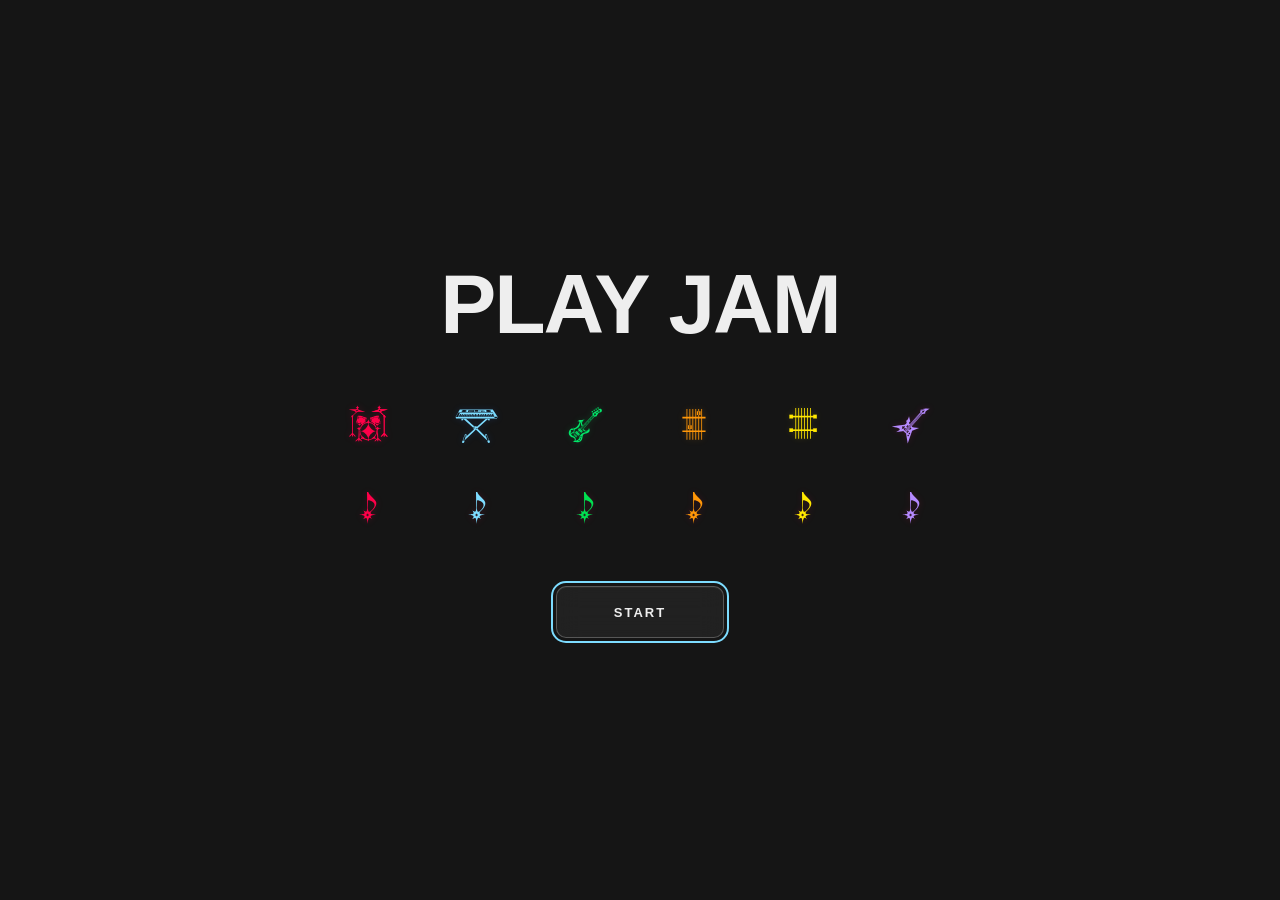
<file: index.html>
<!doctype html><html lang="ko"><head><meta charset="utf-8"><meta name="viewport" content="width=device-width,initial-scale=1"><link rel="manifest" href="manifest.webmanifest"><meta name="theme-color" content="#191919"><meta name="apple-mobile-web-app-capable" content="yes"><link rel="apple-touch-icon" href="app-icon.png"><link rel="icon" href="app-icon-192.png"><title>PLAY JAM</title><meta name="description" content="키보드와 터치로 그래픽 악보를 그리며 합주하는 웹 놀이"><meta property="og:type" content="website"><meta property="og:title" content="PLAY JAM"><meta property="og:description" content="키보드와 터치로 그래픽 악보를 그리며 합주하는 웹 놀이"><meta property="og:image" content="https://ssyeong0629-ai.github.io/play-jam/app-icon-192.png">
<meta property="og:image:type" content="image/png">
<meta property="og:image:width" content="1067">
<meta property="og:image:height" content="1067">
<meta property="og:image:alt" content="어두운 배경에 분홍색 음표가 있는 PLAY JAM 아이콘">
<meta name="twitter:card" content="summary">
<meta name="twitter:title" content="PLAY JAM">
<meta name="twitter:image" content="https://ssyeong0629-ai.github.io/play-jam/app-icon-192.png"><link rel="stylesheet" href="css/app.css?v=d12-type-first"><script type="text/javascript">
(function(c,l,a,r,i,t,y){
c[a]=c[a]||function(){(c[a].q=c[a].q||[]).push(arguments)};
t=l.createElement(r);t.async=1;t.src="https://www.clarity.ms/tag/"+i;
y=l.getElementsByTagName(r)[0];y.parentNode.insertBefore(t,y);
})(window,document,"clarity","script","zcrpqz8ze9");
</script></head><body>
<header class="global"><a class="brand" href="#" aria-label="PLAY JAM 홈"><span>♪</span> PLAY JAM</a><div class="transport"><div class="playback-buttons" role="group" aria-label="재생 제어"><button id="restart" aria-label="처음부터 재생" title="처음부터 재생"><svg viewBox="0 0 24 24" width="16" height="16" aria-hidden="true"><path d="M6 5v14" stroke="currentColor" stroke-width="2" stroke-linecap="round"/><path d="M18.5 5.5v13L9 12z" fill="currentColor"/></svg></button><button id="play" aria-label="재생">▶</button><button id="wide" type="button" aria-label="감상 화면 열기" title="감상 화면 열기" aria-pressed="false"><svg width="14" height="14" viewBox="0 0 20 20" fill="none" stroke="currentColor" stroke-width="2" aria-hidden="true"><path class="expand-icon" d="M2 7V2h5m6 0h5v5m0 6v5h-5m-6 0H2v-5"/><path class="contract-icon" d="M2 7h5V2m6 0v5h5m0 6h-5v5m-6 0v-5H2"/></svg><kbd class="coach-esc-view" aria-hidden="true" hidden>Esc</kbd></button><button id="loop" aria-label="반복 재생" title="반복 재생" aria-pressed="false"><svg viewBox="0 0 24 24" width="12" height="12" fill="none" stroke="currentColor" stroke-width="1.8" stroke-linecap="round" stroke-linejoin="round" aria-hidden="true"><path d="M17 2l4 4-4 4"/><path d="M3 11v-1a4 4 0 0 1 4-4h14"/><path d="M7 22l-4-4 4-4"/><path d="M21 13v1a4 4 0 0 1-4 4H3"/></svg></button></div><time id="time">00:00</time></div><div class="global-end"><div class="mode-switch" role="group" aria-label="화면 모드"><button type="button" data-mode="edit" aria-pressed="true">편집</button><button type="button" id="view-mode" data-mode="view" aria-pressed="false" title="편집 도구를 숨기고 재생에 집중">감상</button></div><button id="help" aria-label="사용법 다시 보기">도움말</button><button id="copy" aria-label="링크 공유" title="링크 공유 — 링크 복사"><svg viewBox="0 0 24 24" fill="none" stroke="currentColor" stroke-width="1.6" stroke-linecap="round" stroke-linejoin="round" aria-hidden="true"><path d="M10 13a5 5 0 0 0 7.54.54l3-3a5 5 0 0 0-7.07-7.07l-1.72 1.71"/><path d="M14 11a5 5 0 0 0-7.54-.54l-3 3a5 5 0 0 0 7.07 7.07l1.71-1.71"/></svg></button><button id="png" aria-label="악보 저장" title="악보 저장 — 미리보기, PNG·PDF"><svg viewBox="0 0 24 24" fill="none" stroke="currentColor" stroke-width="1.6" stroke-linecap="round" stroke-linejoin="round" aria-hidden="true"><path d="M12 15V3"/><path d="M21 15v4a2 2 0 0 1-2 2H5a2 2 0 0 1-2-2v-4"/><path d="m7 10 5 5 5-5"/></svg></button></div></header>
<main><aside id="sidebar"><div class="instrument-heading"><h2>Instruments</h2><button id="random-instrument" aria-label="악기 랜덤" title="악기 랜덤" aria-pressed="false"><span aria-hidden="true">⚄</span><span class="random-label">Random</span><span class="random-switch" aria-hidden="true"><span></span></span></button></div><div id="visual-themes" role="group" aria-label="시각 테마"></div><div id="launchpad" role="group" aria-label="악기 입력 패드"></div><div id="key-picker"><div id="key-options"></div></div><div id="instrument-picker"><div id="instrument-groups" role="group" aria-label="악기 종류"></div><div id="instrument-name" aria-live="polite"></div><div id="palette" role="toolbar" aria-label="선택한 악기의 기호"></div><div class="decoration-examples" aria-hidden="true"><span><svg viewBox="0 0 16 16"><circle cx="8" cy="8" r="5"/></svg></span><span><svg viewBox="0 0 16 16"><path d="M8 2L14 13H2Z"/></svg></span><span><svg viewBox="0 0 16 16"><rect x="3" y="3" width="10" height="10"/></svg></span><span><svg viewBox="0 0 16 16"><path d="M1 8Q4 0 8 8T15 8"/></svg></span><span><svg viewBox="0 0 16 16"><path d="M8 1L10 6L15 8L10 10L8 15L6 10L1 8L6 6Z"/></svg></span><span><svg viewBox="0 0 16 16"><circle cx="8" cy="8" r="6"/><circle cx="8" cy="8" r="2.5"/></svg></span></div></div><input id="bpm" type="hidden" value="130"><div class="effects-label">Effects</div><label class="density"><span>Low</span><input id="density" type="range" min="0" max="100" value="50" aria-label="장식 밀도"><span>High</span></label></aside><section class="workspace"><div id="shared-view-bar" hidden><div><strong>공유된 합주</strong><span>▶를 눌러 감상해 보세요</span></div><div class="mode-switch" role="group" aria-label="화면 모드"><button type="button" id="edit-shared" data-mode="edit" aria-pressed="false" title="편집으로 돌아가기 (Esc)">편집</button><button type="button" data-mode="view" aria-pressed="true">감상</button></div></div><div class="workspace-header"><button id="collapse" title="사이드바 접기 / 펼치기" aria-label="사이드바 접기" aria-expanded="true"><svg width="18" height="18" viewBox="0 0 24 24" fill="none" stroke="currentColor" stroke-width="1.6" aria-hidden="true"><rect x="3" y="4" width="18" height="16" rx="4"/><path d="M9 4v16"/></svg></button><button id="undo" aria-label="실행 취소"><svg viewBox="0 0 24 24" fill="none" stroke="currentColor" stroke-width="1.6" aria-hidden="true"><path d="M9 5 4 10l5 5M4 10h10a6 6 0 0 1 0 12" transform="translate(0 -2)"/></svg></button><button id="redo" aria-label="다시 실행"><svg viewBox="0 0 24 24" fill="none" stroke="currentColor" stroke-width="1.6" aria-hidden="true"><path d="m15 5 5 5-5 5m5-5H10a6 6 0 0 0 0 12" transform="translate(0 -2)"/></svg></button><button id="delete-mode" aria-label="삭제 모드" aria-pressed="false" title="켜고 아이콘을 누르면 삭제">Delete</button><button id="reset" aria-label="전체 초기화" title="제목·아이콘·설정 전체 초기화">Reset</button><div class="zoom"><button id="out" aria-label="축소">−</button><button id="percent" aria-label="기본 크기">100%</button><button id="in" aria-label="확대">+</button><button id="fit" aria-label="악보 크기를 화면에 맞추기" title="악보 크기를 화면에 맞추기">Fit</button></div></div><div id="viewport"><div id="sizer"><div id="pages" tabindex="0" aria-label="그래픽 악보 편집"></div></div></div><div id="score-scrollbar" aria-hidden="true"><span></span></div></section></main>

<div id="export-menu" hidden><input id="link" readonly aria-label="공유 링크"></div><div id="toast" role="status" hidden></div>
<dialog id="welcome" aria-label="PLAY JAM 시작"><div class="intro-copy"><span class="wordmark">PLAY JAM</span><button id="start" class="primary">START</button></div><div id="intro-art" aria-hidden="true"></div></dialog>
<dialog id="tour" aria-labelledby="help-title"><header class="help-header"><h2 id="help-title">PLAY JAM 사용법</h2><button id="close-help" aria-label="도움말 닫기">×</button></header><p class="help-first"><b>처음이라면 3가지만</b><span class="steps"><span><i class="n">1</i>타이핑으로 기호 놓기</span><span><i class="n">2</i><i class="hico play" aria-hidden="true"></i>재생</span><span><i class="n">3</i><i class="hico" aria-hidden="true"><svg viewBox="0 0 24 24" width="12" height="12" fill="none" stroke="currentColor" stroke-width="1.8" stroke-linecap="round" stroke-linejoin="round" aria-hidden="true"><path d="M12 15V3"/><path d="M21 15v4a2 2 0 0 1-2 2H5a2 2 0 0 1-2-2v-4"/><path d="m7 10 5 5 5-5"/></svg></i>그림 저장</span></span><button type="button" id="replay-tutorial">튜토리얼 다시 보기</button></p><div class="help-grid"><section><h3>기호 입력</h3><ul class="help-list"><li><span class="keys"><kbd>1</kbd>–<kbd>6</kbd></span><span class="desc">악기 고르기</span></li><li><span class="keys"><kbd>Q</kbd>–<kbd>P</kbd></span><span class="desc">자유 연주 · 높은 음</span></li><li><span class="keys"><kbd>A</kbd>–<kbd>L</kbd></span><span class="desc">자유 연주 · 가운데 음</span></li><li><span class="keys"><kbd>Z</kbd>–<kbd>M</kbd></span><span class="desc">자유 연주 · 낮은 음</span></li><li><span class="keys"><kbd>A</kbd>–<kbd>K</kbd></span><span class="desc">건반 연주 · 낮은 음 → 높은 음</span></li><li><span class="keys"><kbd>Space</kbd></span><span class="desc">빈 칸 넘기기</span></li><li><span class="keys"><kbd>,</kbd><kbd>.</kbd></span><span class="desc">하이햇 · 킥 소리</span></li><li><span class="keys"><kbd>!</kbd></span><span class="desc">강조된 기호</span></li></ul></section><section><h3>마우스</h3><ul class="help-list"><li><span class="keys"><span class="word">클릭</span></span><span class="desc">그 자리에 기호 놓기</span></li><li><span class="keys"><span class="word">드래그</span></span><span class="desc">기호 연달아 놓기</span></li><li><span class="keys"><kbd>⌥ Option</kbd><span class="word">+클릭</span></span><span class="desc">기호 없이 커서만 옮기기</span></li></ul></section><section><h3>커서 이동</h3><ul class="help-list"><li><span class="keys"><kbd>←</kbd><kbd>→</kbd></span><span class="desc">한 칸 이동</span></li><li><span class="keys"><kbd>↑</kbd><kbd>↓</kbd></span><span class="desc">윗줄 · 아랫줄로</span></li><li><span class="keys"><kbd>Shift</kbd><kbd>←</kbd><kbd>→</kbd></span><span class="desc">줄의 처음 · 끝</span></li><li><span class="keys"><kbd>Shift</kbd><kbd>↑</kbd><kbd>↓</kbd></span><span class="desc">악보의 처음 · 마지막 기호 뒤</span></li><li><span class="keys"><kbd>Enter</kbd></span><span class="desc">다음 줄 처음</span></li></ul></section><section><h3>지우기 · 되돌리기</h3><ul class="help-list"><li><span class="keys"><kbd>delete ⌫</kbd></span><span class="desc">가장 최근 기호 지우기</span></li><li><span class="keys"><span class="chip">Delete</span><span class="word">켜고 클릭</span></span><span class="desc">누른 기호 지우기 · 끌면 여러 개</span></li><li><span class="keys"><kbd>Esc</kbd></span><span class="desc">Delete 끄기</span></li><li><span class="keys"><kbd>⌘</kbd><kbd>Z</kbd></span><span class="desc">되돌리기</span></li><li><span class="keys"><kbd>⌘</kbd><kbd>Shift</kbd><kbd>Z</kbd></span><span class="desc">다시 하기</span></li><li><span class="keys"><span class="chip">Reset</span></span><span class="desc">악보 전체 초기화</span></li></ul></section><section><h3>재생 · 보기 · 공유</h3><ul class="help-list"><li><span class="keys"><i class="hico play" aria-hidden="true"></i></span><span class="desc">재생 · 일시정지</span></li><li><span class="keys"><kbd>Shift</kbd><kbd>Space</kbd></span><span class="desc">재생 · 일시정지 (단축키)</span></li><li><span class="keys"><i class="hico" aria-hidden="true"><svg viewBox="0 0 24 24" width="11" height="11" aria-hidden="true"><path d="M6 5v14" stroke="currentColor" stroke-width="2" stroke-linecap="round"/><path d="M18.5 5.5v13L9 12z" fill="currentColor"/></svg></i></span><span class="desc">처음부터 재생</span></li><li><span class="keys"><i class="hico" aria-hidden="true"><svg viewBox="0 0 24 24" width="12" height="12" fill="none" stroke="currentColor" stroke-width="1.8" stroke-linecap="round" stroke-linejoin="round" aria-hidden="true"><path d="M17 2l4 4-4 4"/><path d="M3 11v-1a4 4 0 0 1 4-4h14"/><path d="M7 22l-4-4 4-4"/><path d="M21 13v1a4 4 0 0 1-4 4H3"/></svg></i></span><span class="desc">반복 재생 (크게 보기)</span></li><li><span class="keys"><span class="word">줄 왼쪽</span><span class="chip">▶</span></span><span class="desc">그 줄부터 재생</span></li><li><span class="keys"><span class="chip">THEME</span></span><span class="desc">소리 테마 바꾸기 · 밴드 · 캐롤 · 비트박스</span></li><li><span class="keys"><kbd>Esc</kbd></span><span class="desc">크게 보기 나가기</span></li><li><span class="keys"><i class="hico" aria-hidden="true"><svg viewBox="0 0 24 24" width="12" height="12" fill="none" stroke="currentColor" stroke-width="1.8" stroke-linecap="round" stroke-linejoin="round" aria-hidden="true"><path d="M10 13a5 5 0 0 0 7.54.54l3-3a5 5 0 0 0-7.07-7.07l-1.72 1.71"/><path d="M14 11a5 5 0 0 0-7.54-.54l-3 3a5 5 0 0 0 7.07 7.07l1.71-1.71"/></svg></i><i class="hico" aria-hidden="true"><svg viewBox="0 0 24 24" width="12" height="12" fill="none" stroke="currentColor" stroke-width="1.8" stroke-linecap="round" stroke-linejoin="round" aria-hidden="true"><path d="M12 15V3"/><path d="M21 15v4a2 2 0 0 1-2 2H5a2 2 0 0 1-2-2v-4"/><path d="m7 10 5 5 5-5"/></svg></i></span><span class="desc">링크 공유 · 악보 저장(PNG·PDF)</span></li></ul></section></div><p class="help-hint">데스크탑으로 접속하면 단축키와 조금 더 즐거운 연주가 가능해요!<br>❄ 연주하다가 겨울 단어를 찾아보세요.<br>Windows에서는 ⌘ 대신 <b>Ctrl</b>, ⌥ Option 대신 <b>Alt</b>를 누르세요.</p></dialog>
<script src="js/icons.js?v=d12-type-first"></script><script src="assets/audio/bank.js?v=d12-type-first"></script><script src="js/audio.js?v=d12-type-first"></script><script src="js/candidates.js?v=d12-type-first"></script><script src="js/harmony.js?v=d12-type-first"></script><script src="js/model.js?v=d12-type-first"></script><script src="js/diverse.js?v=d12-type-first"></script><script src="js/themes.js?v=d12-type-first"></script><script src="js/app.js?v=d12-type-first"></script><script src="js/jelly.js?v=d12-type-first"></script><script src="js/experience.js?v=d12-type-first"></script><script src="js/install.js"></script><script src="js/easter.js?v=d12-type-first"></script><script src="js/save.js?v=d12-type-first"></script><script src="js/tutorial.js?v=d12-type-first"></script><script src="js/staff-sparkles.js?v=d12-type-first"></script><script>document.getElementById("replay-tutorial").onclick=()=>{document.getElementById("tour").close();window.JamTutorial&&JamTutorial.begin();};</script></body></html>
</file>
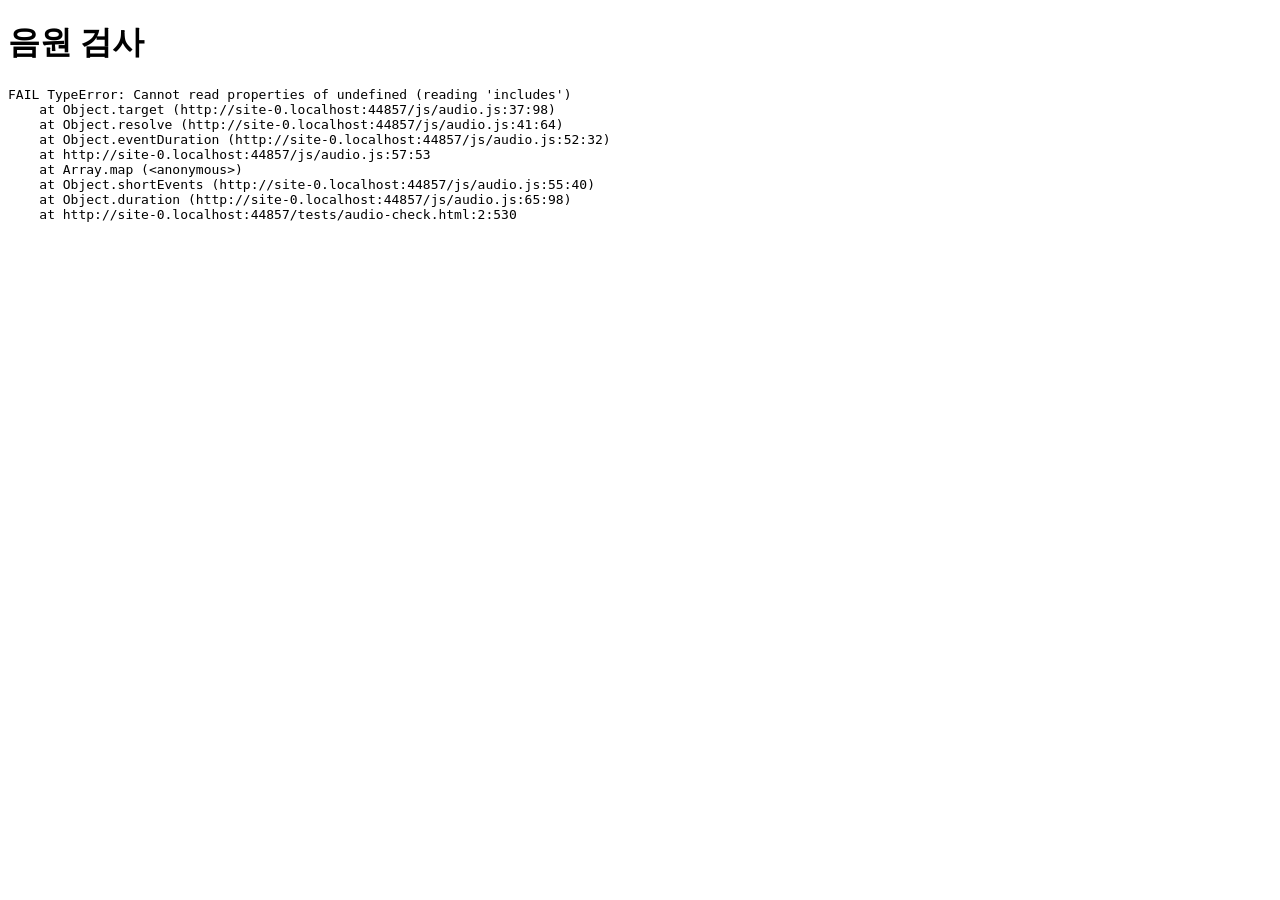
<file: tests/audio-check.html>
<!doctype html><html lang="ko"><meta charset="utf-8"><title>PLAY JAM audio validation</title><h1>음원 검사</h1><pre id="result">검사 중…</pre><script src="../assets/audio/bank.js"></script><script src="../js/audio.js"></script><script>
(async()=>{const A=JamAudio,out=document.getElementById('result'),errors=[];const decoder=new OfflineAudioContext(1,32000,32000);for(const [id,s] of Object.entries(JAM_AUDIO_SAMPLES)){const bytes=Uint8Array.from(atob(s.data.split(',')[1]),c=>c.charCodeAt(0));const b=await decoder.decodeAudioData(bytes.buffer);if(Math.abs(b.duration-s.duration)>.002)errors.push(id+': duration mismatch');A.buffers.set(id,b);}let renders=0;for(const icon of Object.keys(JAM_AUDIO_BANK))for(const y of [0,6,12]){const n={icon,y};const duration=A.duration(n,100),ctx=new OfflineAudioContext(1,Math.ceil((duration+.15)*32000),32000);A.ctx=ctx;A.master=ctx.createGain();A.master.gain.value=.32;A.master.connect(ctx.destination);A.note(n,0,100);const b=await ctx.startRendering(),data=b.getChannelData(0);let peak=0,last=0;for(let i=0;i<data.length;i++){if(!Number.isFinite(data[i]))errors.push(icon+': nonfinite');peak=Math.max(peak,Math.abs(data[i]));if(Math.abs(data[i])>.00001)last=i/32000;}if(peak<.0001)errors.push(icon+'/'+y+': silent');if(last>duration+.003)errors.push(icon+': tail after stop');renders++;}out.textContent=JSON.stringify({status:errors.length?'FAIL':'PASS',decodedSamples:A.buffers.size,renderedVoices:renders,errors},null,2);})().catch(e=>document.getElementById('result').textContent='FAIL '+e.stack);
</script></html>
</file>
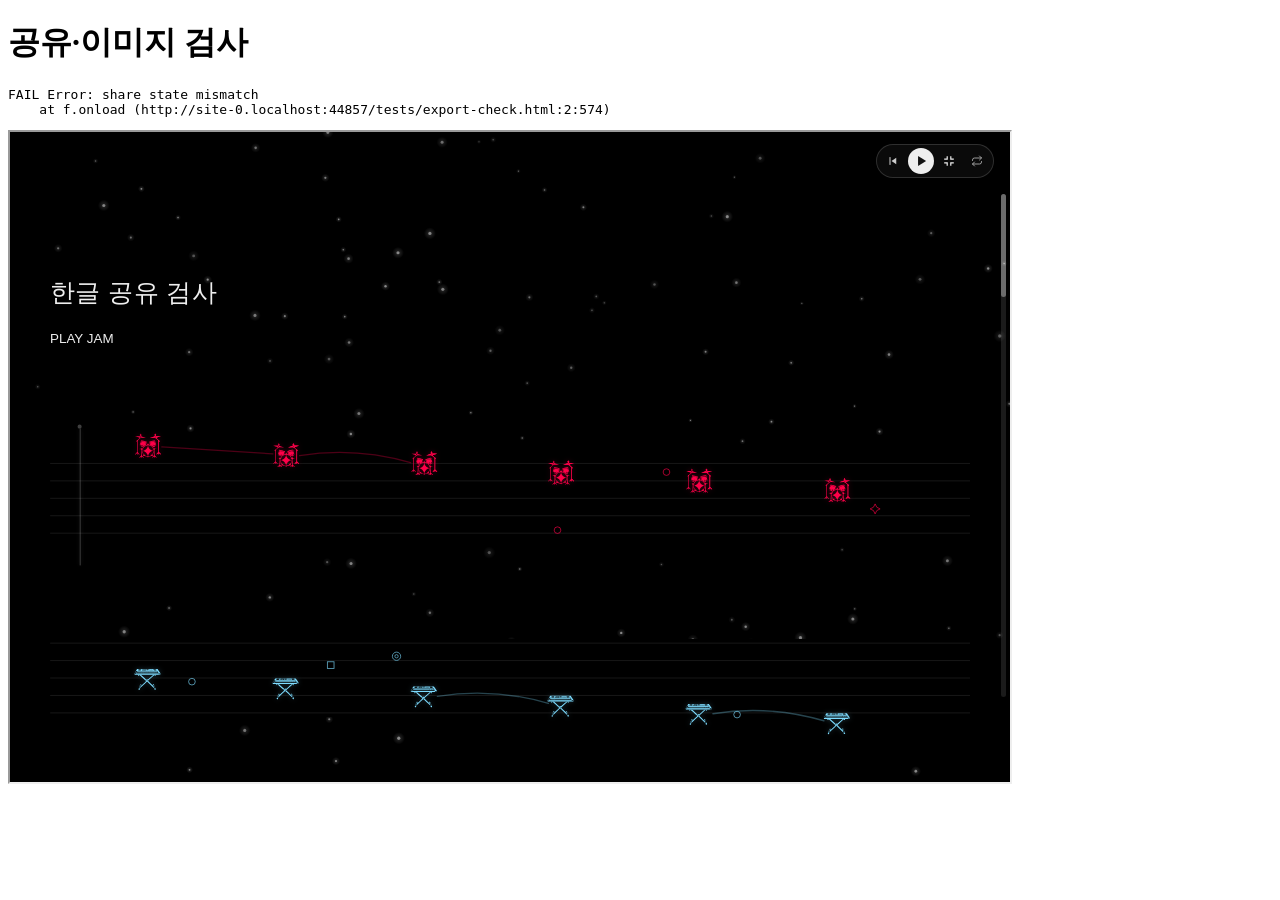
<file: tests/export-check.html>
<!doctype html><html lang="ko"><meta charset="utf-8"><title>PLAY JAM export validation</title><h1>공유·이미지 검사</h1><pre id="result">검사 중…</pre><iframe id="editor" width="1000" height="650"></iframe><script>
const fixture={version:3,title:'한글 공유 검사',artist:'PLAY JAM',date:'2026-11-13',bpm:123,density:78,theme:'light',loop:false,notes:Array.from({length:36},(_,i)=>({id:'test'+i,icon:Math.floor(i/6)+'-'+i%6,row:i<18?Math.floor(i/6):7+Math.floor((i-18)/6),x:.08+(i%6)*.16,y:i%13}))};let str='';for(const b of new TextEncoder().encode(JSON.stringify(fixture)))str+=String.fromCharCode(b);const f=document.getElementById('editor');f.onload=async()=>{try{const w=f.contentWindow;if(!w.Jam)return;const restored=w.Jam.state;if(JSON.stringify(restored)!==JSON.stringify(fixture))throw Error('share state mismatch');let bytes=[];for(let p=0;p<2;p++){const url=URL.createObjectURL(new Blob([w.Jam.svgPage(p)],{type:'image/svg+xml'})),img=new Image();img.src=url;await img.decode();const c=document.createElement('canvas');c.width=1588;c.height=2246;c.getContext('2d').drawImage(img,0,0,c.width,c.height);const blob=await new Promise(r=>c.toBlob(r,'image/png'));URL.revokeObjectURL(url);if(!blob||blob.size<5000)throw Error('PNG empty');bytes.push(blob.size);}document.getElementById('result').textContent=JSON.stringify({status:'PASS',sharedIcons:restored.notes.length,pages:w.document.querySelectorAll('.poster').length,pngBytes:bytes,downloadAttempted:false},null,2);}catch(e){document.getElementById('result').textContent='FAIL '+e.stack;}};f.src='../index.html#jam='+btoa(str).replace(/\+/g,'-').replace(/\//g,'_').replace(/=+$/,'');
</script></html>
</file>
<file: css/app.css>
*{box-sizing:border-box}body{margin:0;background:#151515;color:#eee;font:13px Arial,'Noto Sans KR',sans-serif;--panel:#181818;--paper:#202020;--ink:#eee;--line:#343434;--staff:#555;--sidebar:296px;--header:68px}body.light{background:#eee;color:#252525;--panel:#f5f5f5;--paper:#fafafa;--ink:#252525;--line:#ddd;--staff:#c9c9c9}button,input{font:inherit;color:inherit}button{background:none;border:0;border-radius:5px;cursor:pointer;min-width:34px;min-height:34px;padding:7px}button:hover{background:#8882}button:focus-visible,input:focus-visible{outline:2px solid #7DDCFF;outline-offset:3px}button:disabled{opacity:.3;cursor:default}input{background:none;border:0;min-width:0}button[aria-pressed=true]{background:#8883}button svg{width:26px;height:26px;display:block}button svg *{pointer-events:none}[hidden]{display:none!important}.global{position:fixed;inset:0 0 auto;height:var(--header);background:var(--panel);display:flex;align-items:center;padding:0 20px;border-bottom:1px solid var(--line);gap:20px;z-index:30}.brand{width:256px;flex-shrink:0;color:inherit;text-decoration:none;font-size:16px;font-weight:600;letter-spacing:.4px}.brand span{font-size:26px;margin-right:8px;filter:drop-shadow(0 0 5px #ffe70066)}.transport,.global-end{display:flex;align-items:center;gap:8px}.transport label{display:flex;align-items:center;font-size:11px;border:1px solid var(--line);border-radius:5px}.transport input{width:42px;text-align:center;appearance:textfield}.transport input::-webkit-inner-spin-button{appearance:none}.global-end{margin-left:auto}time{font-size:11px;font-variant-numeric:tabular-nums;color:#888}main{position:fixed;inset:var(--header) 0 0;display:flex}aside{width:var(--sidebar);flex-shrink:0;background:var(--panel);padding:30px 20px;border-right:1px solid var(--line);overflow:auto}aside h2{font-size:12px;font-weight:400;margin:0 0 24px}#palette{display:grid;grid-template-columns:repeat(6,minmax(0,1fr));gap:9px 3px}.source{height:44px;width:100%;display:grid;place-items:center;padding:3px}.source[aria-pressed=true]{outline:1px solid var(--color);background:color-mix(in srgb,var(--color) 9%,transparent)}.decoration-examples{display:flex;justify-content:space-around;margin-top:36px;font-size:20px}.decoration-examples span:nth-child(6n+1){color:#ff0049}.decoration-examples span:nth-child(6n+2){color:#7DDCFF}.decoration-examples span:nth-child(6n+3){color:#00e051}.decoration-examples span:nth-child(6n+4){color:#ff9708}.decoration-examples span:nth-child(6n+5){color:#ffe700}.decoration-examples span:nth-child(6n){color:#B58AFF}.density{display:flex;align-items:center;gap:10px;margin-top:20px;font-size:9px;color:#999}.density input{width:100%;accent-color:#bbb}.workspace{flex:1;min-width:0;display:flex;flex-direction:column}.workspace-header{height:60px;flex-shrink:0;display:flex;align-items:center;gap:8px;padding:0 20px;border-bottom:1px solid var(--line);background:var(--panel)}.zoom{margin-left:auto;display:flex;align-items:center;gap:4px}#percent{font-size:11px;width:58px}#viewport{flex:1;overflow:auto;padding:20px 24px 40px;scrollbar-width:thin;overscroll-behavior:contain;touch-action:pan-y}#sizer{position:relative;margin:0 auto}#pages{width:794px;position:relative;transform-origin:0 0;outline:none}.poster{position:absolute;width:794px;height:1123px;background:var(--paper);overflow:hidden;box-shadow:0 0 0 1px #8881}.title,.artist{position:absolute;left:54px;width:686px;padding:0}.title{top:42px;font-size:24px;height:34px}.artist{top:87px;font-size:11px}.staff{position:absolute;left:54px;width:686px;height:112px;cursor:crosshair;touch-action:none}.staff-art{position:absolute;inset:0;width:100%;height:100%;overflow:visible;pointer-events:none}.staff-line{stroke:var(--staff);stroke-width:.6;fill:none}.connection{stroke-width:1;opacity:.65}.note{position:absolute;width:40px;height:40px;margin:-20px 0 0 -20px;display:grid;place-items:center;cursor:grab;touch-action:none;z-index:2}.shape{display:block;width:26px;height:26px;pointer-events:none;filter:drop-shadow(0 0 2px color-mix(in srgb,var(--color) 30%,transparent))}.shape svg{width:100%;height:100%;display:block}.selected:before{content:'';position:absolute;inset:3px;border:1px solid #999;border-radius:2px}.delete{position:absolute;right:-7px;top:-8px;width:14px;height:14px;min-height:14px;min-width:14px;padding:0;font-size:14px;line-height:14px;background:var(--paper);z-index:3}.poster footer{position:absolute;left:54px;right:54px;bottom:32px;display:flex;justify-content:space-between;font-size:9px;color:#888}.playhead{position:absolute;top:5px;height:102px;width:2px;background:#ff78c4;box-shadow:0 0 5px #B58AFF,0 0 14px #B58AFF;z-index:4;cursor:ew-resize;touch-action:none}.playhead:before{content:'';position:absolute;inset:-8px -12px}.playhead:after{content:'';position:absolute;left:-4px;top:-6px;border:5px solid transparent;border-top-color:#ff78c4}.note.hit .shape{filter:drop-shadow(0 0 4px var(--color)) drop-shadow(0 0 12px var(--color));animation:bloom .55s ease-out}.note.hit:after,.note.landing:after{content:'';position:absolute;inset:4px;border:1px solid var(--color);border-radius:50%;pointer-events:none;animation:ring .6s ease-out forwards}.connection.active{opacity:1;stroke-width:1.7;filter:drop-shadow(0 0 4px currentColor);stroke-dasharray:7 3;animation:flow .5s linear infinite}.playing .poster{box-shadow:inset 0 0 55px #B58AFF05}.light .source svg,.light .shape svg{filter:drop-shadow(0 .4px .4px #3339)}.light .connection{opacity:.85}.collapsed aside{display:none}.collapsed{--sidebar:0px}#radial{position:fixed;right:26px;bottom:26px;width:160px;height:160px;z-index:35;pointer-events:none}#radial button{pointer-events:auto;background:color-mix(in srgb,var(--panel) 90%,transparent);border:1px solid var(--line);border-radius:50%;width:52px;height:52px;display:grid;place-items:center;padding:6px}#radial-current{position:absolute;left:54px;top:54px}#radial-options button{position:absolute;transform:translate(-50%,-50%)}#radial-options:empty+#radial-current{opacity:.8}#export-menu{position:fixed;right:20px;top:62px;padding:12px;width:230px;border:1px solid var(--line);background:var(--panel);border-radius:9px;z-index:40;box-shadow:0 10px 35px #0003}#export-menu>button{display:block;width:100%;text-align:left}#export-menu label{font-size:11px;display:flex;align-items:center;gap:6px;padding:8px}#link{width:100%;font-size:10px}#toast{position:fixed;bottom:26px;left:50%;transform:translateX(-50%);padding:12px 18px;border-radius:6px;background:#333;color:#eee;z-index:100;font-size:12px}dialog{color:var(--ink);background:var(--paper);border:1px solid var(--line);border-radius:14px}dialog::backdrop{background:#0008}#welcome{width:min(1000px,94vw);padding:42px;max-height:92vh;overflow:auto}#welcome[open]{display:grid;grid-template-columns:1fr 1fr;gap:40px}#welcome::backdrop{background:#151515}.wordmark{font-size:17px;letter-spacing:1px}h1{font-size:38px;line-height:1.4;margin:52px 0 18px}#welcome p{color:#999}#welcome button{display:block;margin-top:20px}.primary{background:#eee;color:#111;min-width:180px}#intro-art{display:grid;grid-template-columns:repeat(3,1fr);gap:30px;align-items:center;padding:28px;background:repeating-linear-gradient(transparent 0 17px,#555 17px 18px,transparent 18px 30px)}#intro-art svg{width:100%;height:54px}#tour{position:fixed;inset:auto 24px 24px auto;margin:0;width:340px;padding:24px}#tour h2{font-size:19px}#tour p{font-size:13px;line-height:1.8;color:#999}#tour nav{display:flex;justify-content:space-between}#step{font-size:10px;color:#999}.tour-focus{outline:3px solid #ff9708!important;outline-offset:-3px;filter:brightness(1.4)}@keyframes ring{from{opacity:.8;transform:scale(.8)}to{opacity:0;transform:scale(2.4)}}@keyframes bloom{35%{scale:1.15}}@keyframes flow{to{stroke-dashoffset:-20}}@media(prefers-reduced-motion:reduce){*,*:before,*:after{animation:none!important}}@media(max-width:800px){body{--sidebar:240px;--header:100px}.global{flex-wrap:wrap;gap:2px 10px;padding:8px 12px}.brand{width:auto}.global-end{order:1}.transport{order:2;width:100%;justify-content:center}.brand{order:0}aside{padding:20px 10px}.workspace-header{padding:0 8px;gap:0}.zoom{gap:0}time{display:none}#welcome[open]{grid-template-columns:1fr}#intro-art{display:none}#tour{inset:110px 16px auto auto;width:min(340px,90vw)}}

.source.circle-icon svg,#radial .circle-icon svg{width:18px;height:18px}.note.circle-icon .shape{width:18px;height:18px}

#delete-mode{font-size:11px;margin-left:8px}#delete-mode[aria-pressed=true]{color:#ff0049;background:#ff004918;outline:1px solid #ff0049}.delete-mode .staff{cursor:default}.delete-mode .note{cursor:crosshair}.delete-mode .note:hover:before{content:"";position:absolute;inset:1px;border:1px solid #ff0049;border-radius:50%;background:#ff004912}

/* Brief particles stay behind the icon silhouette. */
.shape{position:relative}.note.hit .shape:after,.note.landing .shape:after{content:"";position:absolute;left:50%;top:50%;width:2px;height:2px;border-radius:50%;background:var(--color);box-shadow:18px 0 var(--color),-18px 0 var(--color),0 18px var(--color),0 -18px var(--color),13px 13px var(--color),-13px -13px var(--color);opacity:0;pointer-events:none;animation:particles .55s ease-out}.playing .poster{animation:poster-pulse 1.2s ease-in-out infinite alternate}@keyframes particles{0%{opacity:.85;transform:scale(.7)}100%{opacity:0;transform:scale(1.7)}}@keyframes poster-pulse{to{box-shadow:inset 0 0 70px #B58AFF12}}@media(prefers-reduced-motion:reduce){.note.hit .shape:after,.note.landing .shape:after,.playing .poster{animation:none}}

#radial-options .radial-shapes{position:absolute;right:172px;bottom:16px;display:grid;grid-template-columns:repeat(3,52px);gap:5px;padding:8px;background:var(--panel);border:1px solid var(--line);border-radius:14px;pointer-events:auto}
#radial-options .radial-shapes button{position:static;transform:none}
@media(max-width:600px){
 main aside{position:absolute;inset:0 auto 0 0;z-index:20;width:min(280px,90vw);box-shadow:0 0 20px #0005}
 .workspace-header{height:auto;min-height:60px;flex-wrap:wrap;padding:6px 8px}
 .workspace-header button{min-height:36px}
 #viewport{padding-inline:12px}
 #radial{right:12px;bottom:max(12px,env(safe-area-inset-bottom))}
 #radial-options .radial-shapes{right:0;bottom:174px}
 #welcome{padding:24px}
}

#tour{inset:0;margin:auto;width:min(380px,calc(100vw - 32px));max-height:calc(100dvh - 32px);overflow:auto;height:fit-content}

/* Draft 2: full-width sidebar controls and compact score symbols. */
.decoration-examples{justify-content:space-between}
.density input{flex:1;min-width:0}
.note{width:26px;height:26px;margin:-13px 0 0 -13px;cursor:default}
.note.circle-icon{width:var(--circle-size);height:var(--circle-size);margin:0;transform:translate(-50%,-50%)}
.note.circle-icon .shape{width:var(--circle-size);height:var(--circle-size)}
.source.circle-icon svg,#radial .circle-icon svg{width:16.9px;height:16.9px}
#welcome{width:min(1440px,100vw);max-width:none;height:100dvh;max-height:none;margin:auto;padding:clamp(24px,5vw,70px);box-sizing:border-box;background:#151515;color:#eee;border:0;border-radius:0}
#welcome[open]{grid-template-columns:minmax(0,5fr) minmax(0,7fr);align-items:center}
#welcome .wordmark{font-size:clamp(48px,6vw,80px);font-weight:900}
#welcome h1{font-size:clamp(30px,4vw,48px);margin:18px 0}
#welcome .primary{background:#222;color:#eee;min-width:166px;min-height:52px}
#intro-art{display:grid;grid-template-columns:1fr;gap:16px;background:#202020;border-radius:24px}
#intro-art svg,.demo-score svg{width:24px;height:24px;display:block}
#tour{width:min(1240px,calc(100vw - 32px));padding:clamp(16px,3vw,36px)}
.help-header{display:flex;justify-content:space-between;align-items:center}
#tour h2{font-size:clamp(22px,3vw,38px);margin:0}
.help-grid{display:grid;grid-template-columns:repeat(3,minmax(0,1fr));gap:20px;margin-top:24px}
.help-grid section{padding:16px;background:var(--panel);border:1px solid var(--line);border-radius:12px}
.help-grid h3{margin:0 0 12px;font-size:20px}
.demo-art{background:var(--paper);border-radius:8px;padding:12px}
.demo-score{position:relative;display:flex;align-items:center;justify-content:space-around;height:72px;overflow:hidden;background:repeating-linear-gradient(to bottom,var(--staff) 0 1px,transparent 1px 7px) center / 100% 29px no-repeat}
.demo-score span:nth-child(even){transform:translateY(7px)}
.demo-score.draw span{animation:demo-stamp 3s infinite both;animation-delay:calc(var(--i)*.15s)}
.demo-score.erase span:nth-child(n+3):nth-child(-n+5){animation:demo-erase 3s infinite both;animation-delay:calc(var(--i)*.15s)}
.demo-score.listen i{position:absolute;left:0;top:12px;bottom:12px;width:2px;background:#ff78c4;animation:demo-play 3s linear infinite}
@keyframes demo-stamp{0%,15%{opacity:0}25%,100%{opacity:1}}
@keyframes demo-erase{0%,35%{opacity:1}50%,100%{opacity:.15}}
@keyframes demo-play{to{left:100%}}
@media(max-width:600px){
 #welcome[open]{grid-template-columns:1fr;align-content:center;gap:34px}
 #welcome .primary{width:100%}
 #intro-art{gap:6px;padding:12px}
 #intro-art .demo-score{height:52px}
 .help-grid{grid-template-columns:1fr;gap:12px}
 .help-grid section{padding:12px}
 .help-grid p{margin-bottom:0}
}
@media(prefers-reduced-motion:reduce){.demo-score span,.demo-score.listen i{animation:none}}

.playback-buttons{display:flex;align-items:center;gap:4px}
.playback-buttons button{flex:none}
.playback-buttons #restart,.playback-buttons #loop{width:54px}
.playback-buttons #play{width:44px;height:44px;border-radius:50%;background:var(--ink);color:var(--panel);font-size:16px}
.playback-buttons #loop{font-size:11px;color:var(--ink);background:transparent}
.playback-buttons #loop[aria-pressed="true"]{color:#ff78c4;background:#B58AFF24}
.light .playback-buttons #loop[aria-pressed="true"]{color:#a50056}
@media(max-width:600px){
 .transport{gap:4px}
 .transport label button{min-width:26px}
 .transport input{width:32px}
 .note.circle-icon{min-width:18px;min-height:18px}
}

/* The editor wraps musical time. The exported page keeps its A4 layout. */
.workspace{position:relative;--score-toolbar-height:60px}
#viewport{overflow-x:hidden;overflow-y:scroll;scrollbar-width:none}
#viewport::-webkit-scrollbar{display:none}
#score-scrollbar{position:absolute;top:calc(var(--score-toolbar-height) + 5px);right:4px;bottom:5px;width:5px;background:#8883;border-radius:4px;pointer-events:none;z-index:5}
#score-scrollbar span{position:absolute;inset:0 0 auto;background:#888b;border-radius:4px}
.staff-art{overflow:hidden}
.title,.artist{width:calc(100% - 108px)}
.playhead{background:#eee;box-shadow:0 0 3px #fff5}
.playhead:after{border-top-color:#eee}
.light .playhead{background:#666;box-shadow:none}
.light .playhead:after{border-top-color:#666}
.demo-score.listen i{background:#aaa}
#intro-art{grid-template-columns:repeat(3,minmax(0,1fr));gap:12px;background:repeating-linear-gradient(transparent 0 17px,#555 17px 18px,transparent 18px 30px)}
#intro-art span{display:grid;place-items:center}
#intro-art svg{width:min(100%,54px);height:54px}
.playing .poster,.note.hit .shape,.note.hit:after,.note.landing:after,.note.hit .shape:after,.note.landing .shape:after{animation:none;filter:none;box-shadow:none}
.note.hit:after,.note.landing:after,.note.hit .shape:after,.note.landing .shape:after{content:none}
.sparkle{position:absolute;top:-6px;right:-7px;font-size:11px;line-height:1;color:#fff;opacity:0;pointer-events:none}
.light .sparkle{color:#555}
.note.hit .sparkle,.note.landing .sparkle{animation:score-sparkle .42s ease-out both}
@keyframes score-sparkle{12%{opacity:1;transform:scale(1.2)}40%{opacity:.25}58%{opacity:.9}100%{opacity:0;transform:translate(3px,-4px) scale(.5)}}
@media(max-width:600px){
 .workspace{--score-toolbar-height:84px}
 #intro-art svg{height:32px;width:32px}
}
@media(prefers-reduced-motion:reduce){.note.hit .sparkle,.note.landing .sparkle{animation:none}}

/* Fixed screen-space gutters and light, scale-independent playback cursor. */
.staff,.title,.artist{left:var(--editor-margin,54px)}
.title,.artist{width:calc(100% - 2 * var(--editor-margin,54px))}
.poster footer{left:var(--editor-margin,54px);right:var(--editor-margin,54px)}
.playhead{width:calc(1.5px * var(--inverse-zoom,1));background:#ffffff70;box-shadow:0 0 calc(4px * var(--inverse-zoom,1)) #ffffff38;cursor:ew-resize}
.playhead:after{left:50%;top:0;transform:translate(-50%,-100%);width:calc(4px * var(--inverse-zoom,1));height:calc(4px * var(--inverse-zoom,1));border:0;border-radius:50%;background:#ffffff9c}
.light .playhead{background:#5557;box-shadow:0 0 calc(3px * var(--inverse-zoom,1)) #5552}
.light .playhead:after{background:#5559}
.decoration-examples{display:grid;grid-template-columns:repeat(6,minmax(0,1fr));gap:3px;font-size:14px;line-height:1}
.decoration-examples span{height:24px;display:grid;place-items:center}
.decoration-examples svg{width:14px;height:14px;fill:none;stroke:currentColor;stroke-width:1.3}
#collapse{display:grid;place-items:center}
#collapse svg{width:18px;height:18px;stroke-width:1.4}
#radial button{background:#383838f5;border-color:#ffffff50;box-shadow:0 3px 14px #0005,inset 0 1px #ffffff12}
#radial-current{outline:2px solid #ffffff24;outline-offset:3px}
#radial-options:empty+#radial-current{opacity:1}
#radial button:hover{background:#4b4b4b}
.light #radial button{background:#fff;border-color:#7778;box-shadow:0 3px 14px #0002}
.light #radial-current{outline-color:#5554}

/* Click-only instrument drawer opens to the left of the launcher. */
#radial{width:52px;height:52px;bottom:42px}
#radial-current{left:0;top:0}
#radial-current:after{content:'악기';position:absolute;top:58px;left:0;width:52px;text-align:center;font-size:11px;color:var(--ink)}
#radial-options:not(:empty){position:absolute;right:64px;bottom:0;width:min(264px,calc(100vw - 102px));padding:12px;background:var(--panel);border:1px solid #8887;border-radius:14px;box-shadow:0 8px 28px #0005;pointer-events:auto}
.picker-heading{display:flex;justify-content:space-between;align-items:center;gap:4px;font-size:12px;margin-bottom:10px}
.picker-colors{display:grid;grid-template-columns:repeat(6,minmax(0,1fr));gap:2px;border-bottom:1px solid var(--line);padding-bottom:10px}
#radial .picker-colors button{position:static;transform:none;width:100%;min-width:0;height:36px;padding:3px;border-radius:6px;background:transparent;box-shadow:none;border:1px solid transparent}
#radial .picker-colors button[aria-pressed=true],#radial .radial-shapes button[aria-pressed=true]{border-color:#aaa;background:#8882}
#radial-options .radial-shapes{position:static;display:grid;grid-template-columns:repeat(3,minmax(0,1fr));gap:6px;padding:10px 0 0;background:none;border:0;box-shadow:none}
#radial .radial-shapes button{width:100%;height:44px;min-width:0;border-radius:8px;box-shadow:none}
@media(max-width:600px){#radial{bottom:max(42px,calc(env(safe-area-inset-bottom) + 32px))}}


/* Shared links start in listening mode; editing retains the same project. */
#shared-view-bar{min-height:60px;flex-shrink:0;display:flex;justify-content:space-between;align-items:center;gap:12px;padding:10px 20px;border-bottom:1px solid var(--line);background:var(--panel)}
#shared-view-bar strong{font-size:12px;font-weight:500}
#shared-view-bar span{font-size:11px;color:#999;margin-left:16px}
#edit-shared{background:var(--ink);color:var(--panel);padding:8px 14px;flex-shrink:0}
.shared-view aside,.shared-view .workspace-header,.shared-view #radial{display:none!important}
.shared-view{--sidebar:0px}
.shared-view .workspace{--score-toolbar-height:60px}
.shared-view .staff,.shared-view .note{cursor:default;touch-action:pan-y}
.shared-view .title,.shared-view .artist{pointer-events:none}
@media(max-width:600px){#shared-view-bar{padding:10px 12px}#shared-view-bar span{display:block;margin:4px 0 0}}
/* Draft 3: quiet demonstrations and fine, sound-synchronised particles. */
#micro-fireworks,#placement-guide{position:fixed;inset:0;width:100%;height:100%;pointer-events:none;z-index:25}
#placement-guide span{position:absolute;width:22px;height:22px;transform:translate(-50%,-50%);opacity:0;animation:ghost-place 2.8s ease-in-out 3}
#placement-guide svg{width:100%;height:100%;filter:saturate(.55)}
@keyframes ghost-place{0%,100%{opacity:0;translate:0 -6px}25%,55%{opacity:.3;translate:0 0}75%{opacity:0;translate:0 0}}
#play.suggest-play{animation:play-invitation 2.6s ease-in-out 3}
@keyframes play-invitation{50%{box-shadow:0 0 0 6px #ffffff15,0 0 0 12px #ffffff06}}
.note.hit .sparkle,.note.landing .sparkle{display:none;animation:none}
.note.hit .shape{filter:brightness(1.22)}
.connection.active{filter:none;stroke-width:1;animation:none;stroke-dasharray:revert-layer}
@media(prefers-reduced-motion:reduce){#placement-guide span{animation:none;opacity:.22}#play.suggest-play{animation:none;outline:1px solid #aaa;outline-offset:4px}}

.effects-label{margin-top:18px;font-size:11px;color:var(--ink)}
.density{margin-top:10px}
.playback-buttons #play{border-radius:9px}
.playhead,.playhead:before,.playhead:after{pointer-events:none;cursor:default}
.note{cursor:crosshair}
.row-play{position:absolute;left:calc(-26px * var(--inverse-zoom));top:38px;width:calc(24px * var(--inverse-zoom));height:calc(28px * var(--inverse-zoom));min-width:0;min-height:0;padding:0;font-size:calc(9px * var(--inverse-zoom));color:#aaa;z-index:3}
@media(max-width:600px){.row-play{left:calc(-19px * var(--inverse-zoom));width:calc(18px * var(--inverse-zoom))}}

/* Immersive listening: same score and data, reduced chrome. */
.shared-view{--header:0px}
.shared-view .global{top:auto;bottom:18px;left:50%;right:auto;transform:translateX(-50%);width:max-content;height:58px;padding:7px 14px;border:1px solid #8884;border-radius:14px;background:color-mix(in srgb,var(--panel) 88%,transparent);backdrop-filter:blur(12px)}
.shared-view .global .brand,.shared-view .global-end,.shared-view .transport label,.shared-view time{display:none}
.shared-view .transport{width:auto;gap:0}
.shared-view #shared-view-bar{position:absolute;right:16px;top:14px;z-index:28;min-height:0;padding:0;background:none;border:0}
.shared-view #shared-view-bar>div{display:none}
.shared-view #edit-shared{background:var(--panel);color:var(--ink);border:1px solid var(--line);font-size:11px}
.shared-view #viewport{padding-top:16px;padding-bottom:100px}
.shared-view #score-scrollbar{top:62px;bottom:85px}
.shared-view .staff-line{opacity:.35}
.shared-view .connection{opacity:.3}
.shared-view .playhead{opacity:.4}
.shared-view .row-play{display:none}
.shared-view .title{font-size:19px}
.shared-view .artist{font-size:10px}
@media(max-width:600px){.shared-view .global{flex-wrap:nowrap;height:56px;bottom:max(12px,env(safe-area-inset-bottom))}}

.shape svg [filter]{filter:none}
.shared-view .staff,.shared-view .note{touch-action:pan-y}

/* Draft 3 refinement: a single two-level picker and consistent controls. */
.global button,.workspace-header button{height:36px;min-height:36px;min-width:36px;padding:6px;border-radius:6px;font-size:12px;display:inline-flex;align-items:center;justify-content:center;flex-shrink:0;line-height:1}
.global button svg,.workspace-header button svg{width:18px;height:18px}
.global .playback-buttons #play{width:44px;height:44px;min-height:44px;border-radius:9px;font-size:17px}
.global #restart,.global #loop{width:auto;min-width:36px}
.global #loop{min-width:58px;white-space:nowrap}
.workspace-header #delete-mode,.workspace-header #reset{padding-inline:10px}
.transport label{height:36px}
.transport label button{height:34px;min-height:34px;min-width:28px}
.workspace-header .zoom{gap:2px}
#percent{width:48px}
#sidebar h2{margin-bottom:16px}
#instrument-groups,#palette{display:grid;grid-template-columns:repeat(6,minmax(0,1fr));gap:5px}
.instrument-group,.source{width:100%;height:40px;min-width:0;min-height:40px;display:grid;place-items:center;padding:5px;border:1px solid transparent;border-radius:6px}
.instrument-group svg,.source svg{width:24px;height:24px}
.instrument-group[aria-pressed=true]{border-color:var(--color);background:color-mix(in srgb,var(--color) 10%,transparent)}
#instrument-name{font-size:10px;color:#aaa;margin:18px 0 8px;letter-spacing:.2px}
#palette{padding-top:0}
.source[aria-pressed=true]{outline:none;border-color:var(--color)}
#sidebar .decoration-examples{margin-top:24px}
@media(max-width:600px){
 body{--picker-height:238px}
 main{flex-direction:column}
 main aside#sidebar{position:relative;inset:auto;order:2;width:100%;height:var(--picker-height);flex:none;padding:12px 16px calc(10px + env(safe-area-inset-bottom));border-right:0;border-top:1px solid var(--line);overflow-y:auto;box-shadow:0 -4px 16px #0002;z-index:20}
 .workspace{order:1;min-height:0;flex:1}
 #sidebar h2{font-size:11px;margin:0 0 8px}
 .instrument-group,.source{height:44px;min-height:44px}
 #instrument-groups,#palette{gap:6px}
 #instrument-name{margin:10px 0 6px;font-size:10px}
 #sidebar .decoration-examples{display:none}
 #sidebar .effects-label{margin-top:10px;font-size:10px}
 #sidebar .density{margin-top:4px}
 .global{gap:2px 5px;padding:6px 10px}
 .global-end{gap:2px}
 .global-end button{min-width:32px;width:32px}
 .brand{font-size:14px}.brand span{font-size:22px;margin-right:5px}
 .transport{gap:5px}
 .workspace-header{height:84px;min-height:84px;padding:4px 8px;gap:2px;align-content:center}
 .workspace-header .zoom{margin-left:auto}
 .workspace-header button{height:36px;min-height:36px}
 .shared-view main{flex-direction:row}
 .shared-view .workspace{min-height:0}
}
@media(max-height:650px) and (max-width:600px){body{--picker-height:192px}#sidebar h2,#sidebar .effects-label{display:none}#instrument-name{margin:5px 0}#sidebar .density{margin-top:5px}}

/* Test draft 4: keyboard/pads and direct drawing are separate input modes. */
.instrument-heading{display:flex;align-items:center;justify-content:space-between;gap:8px;margin-bottom:14px}
#sidebar .instrument-heading h2{margin:0}
.input-mode{display:flex;gap:2px;background:#8881;border:1px solid var(--line);border-radius:7px;padding:2px}
.input-mode button{min-width:44px;min-height:30px;height:30px;padding:5px 8px;font-size:11px}
.input-mode button[aria-pressed=true]{background:var(--ink);color:var(--panel)}
#launchpad{display:none;grid-template-columns:repeat(3,minmax(0,1fr));gap:8px}
.pad-input #launchpad{display:grid}
.pad-input #instrument-picker{display:none}
.launch-pad{position:relative;display:flex;flex-direction:column;gap:5px;align-items:center;justify-content:center;height:78px;min-width:0;border:1px solid color-mix(in srgb,var(--color) 55%,var(--line));border-radius:9px;background:color-mix(in srgb,var(--color) 12%,var(--panel));color:var(--ink);touch-action:none;user-select:none;-webkit-user-select:none}
.launch-pad svg{width:25px;height:25px}
.launch-pad kbd{position:absolute;top:5px;left:7px;font:10px Arial;color:var(--color)}
.launch-pad span{font-size:10px}
.launch-pad.pad-tap{animation:pad-tap .18s ease-out}
@keyframes pad-tap{0%{background:color-mix(in srgb,var(--color) 45%,var(--panel));transform:scale(.96)}100%{transform:scale(1)}}
.input-cursor{position:absolute;width:calc(20px * var(--inverse-zoom));height:calc(20px * var(--inverse-zoom));transform:translate(-50%,-50%);border:calc(1px * var(--inverse-zoom)) dashed var(--ink);border-radius:50%;opacity:.65;pointer-events:none;z-index:3;background:#8881}
.input-cursor:after{content:'';position:absolute;left:50%;top:50%;width:calc(3px * var(--inverse-zoom));height:calc(3px * var(--inverse-zoom));background:var(--ink);border-radius:50%;transform:translate(-50%,-50%)}
.pad-input #placement-guide{display:none}
.shared-view .input-cursor{display:none}
@media(max-width:600px){
 body.pad-input{--picker-height:254px}
 #sidebar .instrument-heading{margin-bottom:8px}
 .launch-pad{height:62px;gap:2px}
 #launchpad{gap:6px}
 .launch-pad svg{width:23px;height:23px}
 .pad-input #sidebar .effects-label{margin-top:9px}
 .input-mode button{min-height:32px;height:32px}
}
@media(max-height:650px) and (max-width:600px){body.pad-input{--picker-height:214px}.launch-pad{height:50px}.launch-pad svg{width:18px;height:18px}.launch-pad span{font-size:9px}}
@media(prefers-reduced-motion:reduce){.launch-pad.pad-tap{animation:none}}

/* Isolated 36-key experiment. */
#all-keys{display:none;width:100%;height:30px;min-height:30px;margin-top:6px;font-size:12px}
.pad-input #all-keys{display:block}
#all-symbols{display:none;grid-template-columns:repeat(6,minmax(0,1fr));gap:4px;margin-top:6px}
.pad-input #all-symbols:not([hidden]){display:grid}
#launchpad[hidden]{display:none}
.symbol-key{position:relative;min-width:0;height:38px;min-height:38px;padding:3px 5px 9px;color:var(--color);border:1px solid var(--line);border-radius:5px;touch-action:none}
.symbol-key svg{width:23px;height:23px}
.symbol-key kbd{position:absolute;right:3px;bottom:1px;font:9px Arial;color:var(--ink)}
.transport .tempo{display:flex;flex-direction:column;gap:0;width:145px;padding:0 4px;font-size:10px}
.tempo-scale{display:flex;align-items:center;gap:4px;width:100%}
.transport #bpm{width:88px;min-width:0;padding:0;accent-color:var(--ink);height:22px}
.tempo small{font-size:9px}.global-end #share svg{width:18px;height:18px}
#loop{display:inline-flex;gap:5px;align-items:center;justify-content:center}#loop span{line-height:1}
@media(max-width:600px){body.pad-input{--picker-height:288px}body.pad-input.all-keys-open{--picker-height:330px}.symbol-key{height:31px;min-height:31px}.symbol-key svg{width:20px;height:20px}.transport .tempo{width:125px}.transport #bpm{width:70px}}

#key-picker[hidden]{display:none}#key-picker{display:flex;gap:4px;margin-top:8px}#key-options{display:grid;grid-template-columns:repeat(6,minmax(0,1fr));gap:3px;flex:1;min-width:0}#key-options button{min-width:0;padding:3px;height:36px;border:1px solid var(--line)}#key-options svg{width:22px;height:22px}#key-options button[aria-pressed=true]{background:#8885;border-color:var(--ink)}#key-confirm{width:32px;min-width:32px}#pitch-pads{display:none;gap:4px;margin-top:8px}.pad-input #pitch-pads{display:flex}.pitch-pad{min-width:0;flex:1;display:flex;align-items:center;flex-direction:column;gap:4px;height:52px;touch-action:none;border:1px solid var(--line)}.pitch-pad svg{width:22px;height:22px}.pitch-pad kbd{font:8px Arial;letter-spacing:.2px}.launch-pad[aria-pressed=true]{border-color:var(--ink);background:#8883}body:not(.pad-input) #key-picker{display:none}
@media(max-width:600px){body.pad-input{--picker-height:350px}.launch-pad{height:48px}.launch-pad svg{width:20px;height:20px}}

@media(max-width:600px){body.pad-input{--picker-height:278px}}

.sound-dots{display:flex;gap:4px!important;height:5px}.sound-dots i{width:4px;height:4px;border-radius:50%;background:currentColor;opacity:.22}.sound-dots i.active{opacity:1;color:var(--color)}.launch-pad{height:86px}@media(max-width:600px){.launch-pad{height:57px}body.pad-input{--picker-height:295px}}

/* Center every selectable symbol within its button. */
#key-options button,#palette button{display:flex;align-items:center;justify-content:center;padding:3px;}
#key-options button svg,#palette button svg{display:block;flex:none;margin:0;}

/* Shared minimal start screen. */
#welcome[open]{display:flex;flex-direction:column;justify-content:center;align-items:center;gap:32px}#welcome .intro-copy{display:contents}#welcome .wordmark{order:0;font-size:clamp(42px,8vw,84px);letter-spacing:-2px;line-height:1}#welcome #intro-art{order:1;display:grid;grid-template-columns:repeat(6,minmax(0,1fr));width:min(620px,88vw);background:none;padding:20px 0;gap:clamp(10px,3vw,32px)}#welcome #intro-art svg{height:clamp(28px,5vw,52px);width:100%}#welcome #start{order:2;width:168px;min-height:52px;margin:0;border:1px solid #777;border-radius:10px;background:#eee;color:#161616;font-weight:700;letter-spacing:2px}#welcome #start:hover{background:#fff;transform:translateY(-2px)}

.launch-pad,.launch-pad:hover,.launch-pad[aria-pressed=true]{background:transparent;border-color:color-mix(in srgb,var(--color) 45%,transparent)}.launch-pad[aria-pressed=true]{border-color:var(--color);box-shadow:inset 0 0 0 1px var(--color)}.launch-pad.pad-tap{animation:none}.launch-pad:active{transform:scale(.97)}#key-options button[aria-pressed=true]{background:transparent;border-color:currentColor}

/* Translucent START, shared across drafts. */
#welcome #start{background:rgba(255,255,255,.055);color:#eee;border:1px solid rgba(255,255,255,.24);backdrop-filter:blur(12px);-webkit-backdrop-filter:blur(12px);box-shadow:inset 0 1px 0 rgba(255,255,255,.05);transition:background .18s,border-color .18s,transform .18s}
#welcome #start:hover{background:rgba(255,255,255,.10);border-color:rgba(255,255,255,.42)}
#welcome #start:active{background:rgba(255,255,255,.14);transform:translateY(0)}

#sidebar .tempo{display:flex;flex-direction:column;gap:5px;font-size:11px;margin-top:18px}#sidebar .tempo-scale{display:flex;width:100%;gap:8px;align-items:center}#sidebar #bpm{flex:1;min-width:0;width:100%;accent-color:#ccc}#sidebar .tempo small{font-size:9px;color:#999}#random-instrument{font-size:24px;color:#aaa}#random-instrument[aria-pressed=true]{background:none;color:#eee;outline:1px solid #999}.instrument-heading{justify-content:space-between}#typing-guide{position:absolute;left:50%;top:38%;transform:translate(-50%,-50%);display:flex;gap:8px;align-items:center;pointer-events:none;opacity:.55}.key-demo{display:flex;gap:8px;justify-content:center;align-items:center;min-height:100px}#typing-guide kbd,.key-demo kbd{border:1px solid #888;border-radius:6px;padding:10px;min-width:32px;font:12px Arial;animation:key-press 2.4s infinite}.key-demo i{font-style:normal;letter-spacing:6px;color:#7DDCFF}#typing-guide kbd:nth-child(2),.typing kbd:nth-child(2){animation-delay:.4s}#typing-guide kbd:nth-child(3),.typing kbd:nth-child(3){animation-delay:.8s}#typing-guide span{color:#7DDCFF;animation:key-press 2.4s infinite 1s}.deleting i{animation:erase-demo 2.4s infinite}.moving i{animation:move-demo 2.4s infinite}@keyframes key-press{0%,65%,100%{background:transparent;transform:translateY(0)}15%,35%{background:#ffffff30;transform:translateY(3px)}}@keyframes erase-demo{0%,40%{clip-path:inset(0)}70%,100%{clip-path:inset(0 35% 0 0)}}@keyframes move-demo{0%,30%{transform:translateX(12px)}60%,100%{transform:translateX(-12px)}}@media(max-width:600px){body.pad-input{--picker-height:340px}#sidebar .tempo{margin-top:8px}#sidebar .effects-label{margin-top:5px}.launch-pad{height:50px}}@media(prefers-reduced-motion:reduce){#typing-guide *,.key-demo *{animation:none!important}}

/* Smaller solid dots and readable yellow on paper. */
.source.circle-icon svg{width:10px!important;height:10px!important;margin:auto}
#key-options svg:has(>circle[fill]){width:10px!important;height:10px!important}
.light svg [fill="#FFE700"],.light svg [fill="#ffe700"]{fill:#D5B900}
.light svg [stroke="#FFE700"],.light svg [stroke="#ffe700"]{stroke:#D5B900}
.light [data-pad="4"],.light [data-group="4"],.light .note[data-instrument="4"]{--color:#D5B900!important}
.light #key-options button{color:var(--ink)}

/* Common translucent ASDF prompt. */
#typing-guide{position:absolute;left:50%;top:38%;transform:translate(-50%,-50%);display:flex;align-items:center;gap:8px;pointer-events:none;opacity:.45}#typing-guide kbd{display:grid;place-items:center;width:38px;height:38px;padding:0;border:1px solid #aaa;border-radius:6px;color:var(--ink);font:13px Arial;background:transparent;animation:asdf-press 2.8s infinite}#typing-guide kbd:nth-child(2){animation-delay:.35s}#typing-guide kbd:nth-child(3){animation-delay:.7s}#typing-guide kbd:nth-child(4){animation-delay:1.05s}@keyframes asdf-press{0%,45%,100%{background:transparent;transform:translateY(0)}15%,25%{background:#8884;transform:translateY(3px)}}@media(prefers-reduced-motion:reduce){#typing-guide kbd{animation:none}}

/* Shared six-instrument card sidebar. */
#launchpad,#sidebar #instrument-groups{display:grid;grid-template-columns:repeat(3,minmax(0,1fr));gap:8px}
#sidebar .launch-pad,#sidebar .instrument-group{position:relative;display:flex;flex-direction:column;align-items:center;justify-content:center;gap:5px;min-width:0;width:100%;height:86px;border:1px solid color-mix(in srgb,var(--color) 55%,transparent);border-radius:9px;background:transparent;color:var(--ink);padding:7px}
#sidebar .instrument-group kbd{position:absolute;top:5px;left:7px;font:10px Arial;color:var(--color)}#sidebar .instrument-group span{font-size:10px}#sidebar .instrument-group svg{width:25px;height:25px}#sidebar .instrument-group[aria-pressed=true]{border-color:var(--color);box-shadow:inset 0 0 0 1px var(--color)}
#sidebar #instrument-name,#sidebar .decoration-examples{display:none}#sidebar #palette{margin-top:8px;gap:4px}#sidebar #palette button{height:36px;min-width:0;padding:3px;display:flex;align-items:center;justify-content:center;border:1px solid var(--line)}#sidebar #palette button svg{margin:0}
body #key-picker,body:not(.pad-input) #key-picker,#key-picker[hidden]{display:flex!important}#key-options{width:100%}
@media(max-width:600px){body,body.pad-input{--picker-height:330px}#sidebar .launch-pad,#sidebar .instrument-group{height:54px}#sidebar .instrument-group svg{width:22px;height:22px}}

#sidebar #instrument-picker{display:none!important}

#sidebar #key-picker,#sidebar #key-picker[hidden],#sidebar .sound-dots{display:none!important}#visual-themes{display:flex;gap:6px;margin-bottom:12px}#visual-themes button{height:34px;flex:1;display:grid;place-items:center;border:1px solid var(--line);background:transparent}#visual-themes button[aria-pressed=true]{border-color:var(--ink);background:#8881}#visual-themes svg{width:20px;height:20px}body[data-visual-theme=circle] #launchpad svg{width:10px;height:10px}body[data-visual-theme=circle] .launch-pad{gap:12px}@media(max-width:600px){body,body.pad-input{--picker-height:330px}}

/* Stable icon and label slots across all visual themes. */
#sidebar .launch-pad{display:grid;grid-template-rows:30px 14px;align-content:center;justify-items:center;align-items:center;row-gap:6px;padding:8px}
#sidebar .launch-pad>svg{grid-row:1;grid-column:1;align-self:center;justify-self:center}
#sidebar .launch-pad>span:not(.sound-dots){grid-row:2;grid-column:1;line-height:14px;margin:0}
body[data-visual-theme=circle] #sidebar .launch-pad{gap:6px}
@media(max-width:600px){#sidebar .launch-pad{grid-template-rows:24px 12px;row-gap:3px;padding:5px}#sidebar .launch-pad>span:not(.sound-dots){line-height:12px}body[data-visual-theme=circle] #sidebar .launch-pad{gap:3px}}

#visual-themes button{min-width:0;height:34px;min-height:34px;padding:5px;overflow:hidden}#visual-themes .mixed-theme-preview{display:flex;align-items:center;justify-content:center;gap:2px;height:22px}#visual-themes .mixed-theme-preview svg{width:14px;height:18px;flex:none}#visual-themes [data-visual-theme=circle]>svg{width:20px;height:20px}

/* Equal visual weight for toolbar controls and compact mixed circles. */
body[data-visual-theme=mixed] #launchpad [data-pad="2"]>svg,body[data-visual-theme=mixed] #launchpad [data-pad="5"]>svg{width:10px;height:10px}
.global-end button,.workspace-header>button,.workspace-header .zoom button{display:inline-flex;align-items:center;justify-content:center;min-width:36px;height:36px;padding:8px;font-size:12px;line-height:1}
.global-end button svg,.workspace-header button svg,.global-end #share svg{width:18px;height:18px;flex:none}.global-end #help,.global-end #theme{font-size:18px}.workspace-header #fit{font-size:11px;letter-spacing:.2px}.workspace-header .zoom #in,.workspace-header .zoom #out{font-size:18px}
#typing-guide{opacity:.65;gap:9px}#typing-guide kbd{width:40px;height:40px;border:1px solid #666;border-bottom:3px solid #333;border-radius:7px;background:linear-gradient(#414141,#292929);box-shadow:0 4px 0 #171717,0 6px 9px #0004,inset 0 1px 0 #ffffff20;color:#ddd;animation:cap-press 2.8s infinite}.light #typing-guide kbd{background:linear-gradient(#fff,#e7e7e7);border-color:#bbb;border-bottom-color:#aaa;color:#444;box-shadow:0 4px 0 #aaa,0 6px 9px #0002,inset 0 1px 0 white}
@keyframes cap-press{0%,45%,100%{transform:translateY(0)}15%,25%{transform:translateY(3px);box-shadow:0 1px 0 #171717,inset 0 1px 0 #ffffff20}}

.light svg [fill="#FF0049"],.light svg [fill="#ff0049"]{fill:#EB1455}.light svg [stroke="#FF0049"],.light svg [stroke="#ff0049"]{stroke:#EB1455}.light [data-pad="0"],.light [data-group="0"],.light .note[data-instrument="0"]{--color:#EB1455!important}

.light svg [fill="#7DDCFF"],.light svg [fill="#7DDCFF"]{fill:#176AF0}.light svg [stroke="#7DDCFF"],.light svg [stroke="#7DDCFF"]{stroke:#176AF0}.light [data-pad="1"],.light [data-group="1"],.light .note[data-instrument="1"]{--color:#176AF0!important}

.light svg [fill="#00E051"],.light svg [fill="#00e051"]{fill:#00A945}.light svg [stroke="#00E051"],.light svg [stroke="#00e051"]{stroke:#00A945}.light [data-pad="2"],.light [data-group="2"],.light .note[data-instrument="2"]{--color:#00A945!important}

.light svg [fill="#FF9708"],.light svg [fill="#ff9708"]{fill:#F07800}.light svg [stroke="#FF9708"],.light svg [stroke="#ff9708"]{stroke:#F07800}.light [data-pad="3"],.light [data-group="3"],.light .note[data-instrument="3"]{--color:#F07800!important}

.light svg [fill="#FFE700"],.light svg [fill="#ffe700"]{fill:#D5B900}.light svg [stroke="#FFE700"],.light svg [stroke="#ffe700"]{stroke:#D5B900}.light [data-pad="4"],.light [data-group="4"],.light .note[data-instrument="4"]{--color:#D5B900!important}

.light svg [fill="#B58AFF"],.light svg [fill="#B58AFF"]{fill:#E60091}.light svg [stroke="#B58AFF"],.light svg [stroke="#B58AFF"]{stroke:#E60091}.light [data-pad="5"],.light [data-group="5"],.light .note[data-instrument="5"]{--color:#E60091!important}

.light svg [fill="#FFE700"],.light svg [fill="#ffe700"]{stroke:#AE9600;stroke-width:.25;paint-order:stroke fill}

/* Playback-only elastic motion; exported SVG does not use this layer. */
.note.hit .shape{animation:none;transform-origin:50% 80%}
@media(prefers-reduced-motion:reduce){.note.hit .shape{transform:none!important}}

/* Twelve-voice audition build: keep the score available on narrow screens. */
#sidebar .launch-pad>span:not(.sound-dots){font-size:10px;white-space:nowrap}
@media(max-width:600px){#launchpad{max-height:230px;overflow-y:auto;scrollbar-gutter:stable}body,body.pad-input{--picker-height:360px}}

body.mouse-placement .input-cursor{display:none!important}

#pitch-comparison{margin:0 0 12px;display:flex;flex-wrap:wrap;gap:5px}#pitch-comparison>button{flex:1;font-size:11px;padding:8px 3px;border:1px solid #555}#pitch-comparison>button[aria-pressed=true]{background:#eee;color:#111}#pitch-comparison details{width:100%;font-size:10px;color:#bbb;margin:5px 0}#pitch-comparison summary{cursor:pointer}.pitch-keys>div{display:flex;gap:3px;margin:6px 0}.pitch-keys span{flex:1;text-align:center;font-size:9px}.pitch-keys kbd{display:block;background:#333;border:1px solid #666;border-radius:3px;padding:4px 0;margin-bottom:3px}

#fixed-keyboard{margin:10px 0 16px}#fixed-keyboard[hidden]{display:none}.keyboard-top{display:flex;align-items:center;justify-content:space-between;gap:6px;margin-bottom:9px;font-size:10px;color:#aaa}.keyboard-top button{font-size:10px;padding:5px;border:1px solid #555;border-radius:5px}.piano-keys{display:flex;gap:3px}.piano-keys button{flex:1;min-width:0;height:78px;background:linear-gradient(#363636,#242424);border:1px solid #666;border-bottom:5px solid #141414;border-radius:5px;display:flex;flex-direction:column;justify-content:space-between;align-items:center;padding:9px 0;color:#eee;font-size:12px}.piano-keys kbd{font:10px Arial;color:#aaa}.piano-keys button.pressed{transform:translateY(3px);border-bottom-width:2px;background:#7ddcff;color:#111}.piano-keys button.next-key{border-color:#7ddcff;box-shadow:0 0 10px #7ddcff50;animation:key-guide-pulse 1.4s ease-in-out infinite}#guide-progress{height:12px;text-align:right;font-size:10px;color:#aaa;margin-top:5px}@keyframes key-guide-pulse{50%{background:#37515a;box-shadow:0 0 16px #7ddcff70}}#reset-confirm{background:#222;color:#eee;border:1px solid #555;border-radius:16px;width:min(340px,90vw);padding:24px;box-shadow:0 18px 70px #0009}#reset-confirm::backdrop{background:#0008;backdrop-filter:blur(4px)}#reset-confirm h2{font-size:18px;margin:0 0 12px}#reset-confirm p{font-size:13px;color:#aaa;line-height:1.7}#reset-confirm>div{display:flex;justify-content:flex-end;gap:8px;margin-top:20px}#reset-confirm button{border:1px solid #666;border-radius:7px;padding:9px 18px;background:#303030;color:#eee}#reset-confirm button[value=reset]{background:#454545}@media(prefers-reduced-motion:reduce){.piano-keys button.next-key{animation:none}}

/* Compact matte keyboard; no glow, gloss or translucent surfaces. */
#fixed-keyboard{margin:8px 0 12px}.piano-keys{display:grid;grid-template-columns:repeat(8,minmax(0,1fr));gap:4px}.piano-keys button{height:auto;aspect-ratio:1/1;min-height:34px;padding:4px 0;gap:3px;justify-content:center;background:#303030;border:1px solid #505050;border-radius:6px;box-shadow:none;color:#ededed;font-size:11px;animation:none}.piano-keys kbd{font:9px -apple-system,BlinkMacSystemFont,sans-serif;color:#aaa}.piano-keys button:hover{background:#3b3b3b}.piano-keys button.pressed{background:#dedede;color:#181818;border:1px solid #dedede;transform:none;box-shadow:none}.piano-keys button.pressed kbd{color:#444}

#random-instrument{display:inline-flex;align-items:center;justify-content:center;gap:6px;width:auto;min-width:72px}#random-instrument .random-label{font-size:11px;font-weight:500}

#export-menu>button{display:flex;align-items:center;gap:10px;text-align:left;min-height:40px}#export-menu>button svg{width:18px;height:18px;flex:none;stroke-width:1.5}#share svg{width:20px;height:20px;stroke-width:1.5}

/* Continuous black score stage; page boundaries stay purely visual. */
body{background:#000}
.workspace,#viewport,#sizer,#pages{background:#000}
#pages .poster{background:#000;border:0;box-shadow:none;animation:none}
#pages .poster:not(:first-child)::before{content:"";position:absolute;top:8px;left:50%;width:72px;height:2px;transform:translateX(-50%);background:#777;border-radius:1px;pointer-events:none}

#pages .staff,#pages .note{cursor:default}
#pages .input-cursor{width:calc(1.5px * var(--inverse-zoom));height:calc(20px * var(--inverse-zoom));border:0;border-radius:2px;background:#fff;opacity:.38;box-shadow:0 0 5px #ffffff40}
#pages .input-cursor:after{display:none}
body.keyboard-cursor-hidden #pages,body.keyboard-cursor-hidden #pages *{cursor:none!important}

#fixed-keyboard{padding:10px;border-radius:16px;background:transparent;border:1px solid #ffffff18;box-shadow:none;backdrop-filter:none;-webkit-backdrop-filter:none}
#fixed-keyboard .piano-keys button{background:transparent;border:1px solid #ffffff22;box-shadow:none;border-radius:7px;color:#f5f5f5}
#fixed-keyboard .piano-keys button span{position:relative}
.octave-dot{position:absolute;left:50%;top:-9px;transform:translateX(-50%);font-size:16px;line-height:1}

#fixed-keyboard .piano-keys button{transform:none;filter:none;text-shadow:none;animation:none}
#fixed-keyboard .piano-keys button:hover{background:#ffffff08}
#fixed-keyboard .piano-keys button.pressed{background:#ffffff16;border:1px solid #ffffff50;transform:none;color:#fff;box-shadow:none}
#fixed-keyboard .piano-keys button.pressed kbd{color:#ccc}

/* Compact, flat keyboard with subdued input feedback. */
#fixed-keyboard{padding:0;margin:6px 0 10px;border:0;border-radius:0;background:none;box-shadow:none}
#fixed-keyboard .piano-keys{gap:3px}
#fixed-keyboard .piano-keys button{aspect-ratio:auto;height:38px;min-height:38px;padding:3px 0;gap:2px;border-radius:4px;font-size:10px}
#fixed-keyboard .piano-keys button.pressed{background:#ffffff12;border-color:#ffffff35;color:#d4d4d4}
#fixed-keyboard .piano-keys button.pressed kbd{color:#aaa}
#pitch-comparison>button[aria-pressed=true]{background:#bdbdbd;color:#202020}

/* Background particles remain visible behind the translucent instrument panel. */
#sidebar{position:relative;z-index:26;background:rgba(24,24,24,.78)}
.workspace-header,#shared-view-bar{position:relative;z-index:27}

/* One opaque black stage behind the score and instrument controls. */
main{background:#000}
#sidebar{background:transparent;border-right:0;box-shadow:none;backdrop-filter:none;-webkit-backdrop-filter:none}

/* Floating controls without header panels or dividing rules. */
.global{background:rgba(18,18,18,.16);border:0;box-shadow:none;backdrop-filter:none;-webkit-backdrop-filter:none}
.workspace-header{background:transparent;border:0;box-shadow:none;backdrop-filter:none;-webkit-backdrop-filter:none}

/* Touch devices have no keyboard: hide the A S D F typing hint. */
@media (hover:none) and (pointer:coarse){#typing-guide{display:none!important}}

/* Mobile dock: compact instrument bar + touch pads replace the tall sidebar on phones. */
#mobile-dock{display:none}
@media(max-width:600px){
 main aside#sidebar{display:none}
 body.dock-settings main aside#sidebar{display:block;order:2;height:auto;max-height:46vh}
 #mobile-dock{display:block;order:3;flex:none;padding:8px 10px calc(8px + env(safe-area-inset-bottom));background:#111;border-top:1px solid var(--line);z-index:21}
 .shared-view #mobile-dock{display:none}
 .dock-bar{display:flex;align-items:center;gap:5px}
 .dock-chips{display:flex;gap:4px;flex:1;min-width:0;overflow-x:auto;scrollbar-width:none}
 .dock-chips::-webkit-scrollbar{display:none}
 .dock-chip{flex:1 1 30px;min-width:0;height:38px;min-height:38px;padding:0;display:grid;place-items:center;border:1px solid #ffffff1c;border-radius:9px;background:transparent}
 .dock-chip svg{width:20px;height:20px}
 .dock-chip[aria-pressed=true]{border-color:var(--color);background:color-mix(in srgb,var(--color) 18%,transparent)}
 .dock-mode,.dock-more,.dock-min{flex:none;height:38px;min-height:38px;border:1px solid #ffffff1c;border-radius:9px;background:transparent;color:#eee;font-size:12px;padding:0 9px}
 .dock-more,.dock-min{width:38px;padding:0;display:grid;place-items:center}
 .dock-more[aria-expanded=true]{background:#ffffff18}
 .dock-min svg{width:18px;height:18px;transition:transform .2s}
 .dock-min[aria-expanded=false] svg{transform:rotate(180deg)}
 .dock-body{margin-top:8px}
 body.dock-collapsed .dock-body{display:none}
 .dock-keys{display:grid;grid-template-columns:repeat(8,minmax(0,1fr));gap:4px}
 .dock-key{position:relative;height:58px;min-height:58px;padding:0;border:1px solid #ffffff22;border-radius:10px;background:#1c1c1c;color:#f2f2f2;font-size:14px;touch-action:manipulation;-webkit-user-select:none;user-select:none;-webkit-touch-callout:none}
 .dock-key i{position:absolute;left:50%;bottom:9px;width:8px;height:calc(8px + var(--level) * 28px);border-radius:4px;transform:translateX(-50%);background:var(--color);opacity:.85}
 .dock-key.pad-tap{animation:dock-tap .18s ease-out}
 @keyframes dock-tap{0%{background:color-mix(in srgb,var(--color) 45%,#1c1c1c);transform:scale(.94)}100%{background:#1c1c1c;transform:none}}
 .dock-tools{display:flex;gap:6px;margin-top:6px}
 .dock-tools button{flex:1;height:34px;min-height:34px;border:1px solid #ffffff1c;border-radius:9px;background:transparent;color:#ccc;font-size:12px}
 #fixed-keyboard{display:none!important}
}

#random-instrument .random-switch{position:relative;flex:none;width:26px;height:14px;border-radius:7px;background:#3a3a3a;border:1px solid #555;transition:background .15s,border-color .15s}
#random-instrument .random-switch span{position:absolute;top:1px;left:1px;width:10px;height:10px;border-radius:50%;background:#999;transition:transform .15s,background .15s}
#random-instrument[aria-pressed=true] .random-switch{background:#6a6a6a;border-color:#8a8a8a}
#random-instrument[aria-pressed=true] .random-switch span{transform:translateX(12px);background:#e6e6e6}
#random-instrument[aria-pressed=true]:not(:focus-visible){outline:none}
#export-menu #link{display:block;width:100%;box-sizing:border-box;padding:8px;border:1px solid var(--line);border-radius:6px;background:transparent;color:var(--ink);font-size:11px}

/* Help: grouped key list for readability; help and reset dialogs are translucent so the score shows through. */
#tour{width:min(1180px,calc(100vw - 32px));background:rgba(24,24,24,.8);-webkit-backdrop-filter:blur(3px);backdrop-filter:blur(3px);border:1px solid #ffffff22}
#tour::backdrop,#reset-confirm::backdrop{background:#0004;-webkit-backdrop-filter:none;backdrop-filter:none}
#tour h2{font-size:clamp(22px,2.4vw,30px)}
#tour .help-grid{grid-template-columns:repeat(3,minmax(0,1fr));gap:14px;margin-top:20px}
@media(max-width:900px){#tour .help-grid{grid-template-columns:repeat(auto-fit,minmax(260px,1fr))}}
#tour .help-grid section{background:rgba(255,255,255,.04);border:1px solid #ffffff1a;border-radius:12px;padding:16px 16px 10px}
#tour .help-grid h3{font-size:14px;font-weight:600;color:#eee;margin:0 0 10px;letter-spacing:.02em}
#tour .help-list{list-style:none;margin:0;padding:0}
#tour .help-list li{display:flex;align-items:center;gap:12px;padding:7px 0;border-top:1px solid #ffffff10}
#tour .help-list li:first-child{border-top:0}
#tour .help-list .keys{flex:0 0 136px;display:flex;flex-wrap:wrap;align-items:center;gap:3px;color:#888;font-size:11px}
#tour .help-list .desc{font-size:13px;line-height:1.45;color:#ccc}
#tour .help-list kbd{display:inline-flex;align-items:center;justify-content:center;min-width:22px;height:22px;padding:0 6px;border:1px solid #666;border-bottom-width:2px;border-radius:5px;background:#2a2a2a;color:#eee;font:11px Arial,sans-serif;animation:none}
#tour .help-list .chip{display:inline-flex;align-items:center;height:22px;padding:0 7px;border:1px solid #555;border-radius:11px;color:#ddd;font-size:11px;white-space:nowrap}
#tour .help-list .word{color:#aaa;font-size:11px;white-space:nowrap}
#reset-confirm{background:rgba(30,30,30,.8);-webkit-backdrop-filter:blur(3px);backdrop-filter:blur(3px)}
.mode-switch{display:inline-flex;border:1px solid #555;border-radius:8px;overflow:hidden;flex:none}
.global-end .mode-switch button,#shared-view-bar .mode-switch button{min-width:0;width:auto;height:30px;padding:0 12px;border:0;border-radius:0;background:transparent;color:#aaa;font-size:12px;font-weight:500}
.global-end .mode-switch button[aria-pressed=true],#shared-view-bar .mode-switch button[aria-pressed=true]{background:#eee;color:#111}
.shared-view #shared-view-bar>.mode-switch{display:inline-flex}

#sound-themes{position:relative;margin:0 0 8px}
#sound-themes .theme-current{display:flex;align-items:center;gap:8px;width:100%;padding:7px 10px;border:1px solid #555;border-radius:8px;background:transparent;color:#ddd;font-size:11px;text-align:left}
#sound-themes .theme-label{color:#888;font-size:10px;letter-spacing:.08em;text-transform:uppercase}
#sound-themes .theme-icon svg{width:18px;height:18px;display:block}
#sound-themes .theme-name{flex:1}
#sound-themes .theme-caret{color:#888;transition:transform .15s}
#sound-themes.open .theme-caret{transform:rotate(180deg)}
#sound-themes .theme-options{position:absolute;top:calc(100% + 4px);right:0;z-index:40;min-width:150px;display:flex;flex-direction:column;gap:2px;padding:5px;border:1px solid #555;border-radius:9px;background:#1e1e1e;box-shadow:0 10px 28px #0008}
#sound-themes .theme-options[hidden]{display:none}
#sound-themes .theme-options button{display:flex;align-items:center;gap:10px;width:100%;padding:7px 10px;border:0;border-radius:6px;background:transparent;color:#ccc;font-size:12px;text-align:left}
#sound-themes .theme-options button:hover{background:#ffffff12}
#sound-themes .theme-options button svg{width:18px;height:18px;flex:none}
#sound-themes .theme-options button[aria-pressed=true]{background:#ffffff1c;color:#fff}
#sound-themes .theme-options button[aria-pressed=true]::after{content:'✓';margin-left:auto;color:#bbb;font-size:11px}
/* Follow-along tutorial bubble + target ring */
#coach{position:fixed;z-index:60;width:min(300px,calc(100vw - 24px));padding:14px 16px 12px;border:1px solid #ffffff2e;border-radius:12px;background:rgba(28,28,28,.94);color:#eee;box-shadow:0 12px 32px #0009;font-size:13px;line-height:1.5}
#coach[hidden],#coach-ring[hidden]{display:none}
#coach .coach-dots{display:flex;gap:5px;margin-bottom:8px}
#coach .coach-dots span{width:18px;height:3px;border-radius:2px;background:#ffffff26}
#coach .coach-dots span.on{background:#eee}
#coach .coach-dots span.done{background:#ffffff80}
#coach .coach-title{display:block;font-size:14px;margin-bottom:4px}
#coach .coach-text{margin:0 0 10px;color:#bbb}
#coach .coach-text b{color:#fff}
#coach .coach-actions{display:flex;justify-content:flex-end;gap:6px}
#coach .coach-actions button{border:1px solid #555;border-radius:7px;background:transparent;color:#ccc;padding:5px 10px;font-size:12px;cursor:pointer}
#coach .coach-actions .coach-next{background:#e6e6e6;color:#111;border-color:#e6e6e6}
#coach .coach-arrow{position:absolute;top:-6px;width:10px;height:10px;margin-left:-5px;background:rgba(28,28,28,.94);border-left:1px solid #ffffff2e;border-top:1px solid #ffffff2e;transform:rotate(45deg)}
#coach .coach-arrow[hidden]{display:none}
#coach-ring{position:fixed;z-index:59;border:2px solid #fff;border-radius:12px;box-shadow:0 0 0 4px #ffffff22,0 0 18px #ffffff55;pointer-events:none;animation:coach-pulse 1.4s ease-in-out infinite alternate}
@keyframes coach-pulse{from{box-shadow:0 0 0 2px #ffffff22,0 0 10px #ffffff33}to{box-shadow:0 0 0 6px #ffffff18,0 0 22px #ffffff66}}
@media (prefers-reduced-motion:reduce){#coach-ring{animation:none}}
/* Help: first-time summary, replay button, small easter-egg hint */
#tour .help-first{margin:14px 0 0;padding:10px 14px;border:1px solid #ffffff1f;border-radius:10px;background:rgba(255,255,255,.05);display:flex;flex-wrap:wrap;align-items:center;gap:8px 14px;font-size:13px;color:#ddd}
#tour .help-first b{color:#fff}
#tour .help-first button{margin-left:auto;border:1px solid #666;border-radius:7px;background:transparent;color:#ddd;padding:5px 10px;font-size:12px;cursor:pointer}
#tour .help-hint{margin:12px 2px 0;color:#9a9a9a;font-size:12px}

/* 초안10: winter easter egg collection chip + panel */
.egg-chip{display:flex;justify-content:space-between;align-items:center;width:100%;margin-top:12px;padding:8px 12px;border:1px solid #ffffff26;border-radius:10px;background:transparent;color:#bbb;font:inherit;font-size:11px;cursor:pointer}
.egg-chip:hover{border-color:#ffffff55;color:#fff}.egg-chip b{color:#fff;font-weight:600}
#egg-board{position:fixed;z-index:61;width:310px;padding:14px 14px 12px;border:1px solid #ffffff2e;border-radius:14px;background:#151515f2;color:#eee;box-shadow:0 12px 40px #000a;font-size:12px}
#egg-board h3{margin:0 0 10px;font-size:13px;font-weight:600}#egg-board h3 b{color:#7DDCFF}
.egg-grid{display:grid;grid-template-columns:repeat(5,1fr);gap:8px 4px}
.egg-cell{display:flex;flex-direction:column;align-items:center;gap:4px;font-size:10px;color:#888;text-align:center;word-break:keep-all}
.egg-cell canvas{width:46px;height:46px}.egg-cell.in-score span{color:#fff}
.egg-cell .q{display:grid;place-items:center;width:46px;height:46px;border:1px dashed #ffffff33;border-radius:50%;color:#666;font-size:16px;font-style:normal}
#egg-board .egg-note{margin:12px 0 0;color:#aaa;line-height:1.55}#egg-board .egg-note b{color:#fff;font-weight:500}
#egg-board .egg-toggle{display:flex;gap:6px;align-items:center;margin-top:10px;color:#ddd;cursor:pointer}
#toast small{display:block;margin-top:3px;color:#bbb;font-size:11px}
body.shared-view #toast{bottom:96px}
/* 초안10 v2: discovery message (centered, translucent), chip under the zoom controls, wordless tutorial */
#winter-msg{position:fixed;top:50%;left:50%;z-index:95;max-width:min(440px,calc(100vw - 32px));padding:16px 24px;border:1px solid #ffffff22;border-radius:14px;background:rgba(24,24,24,.6);-webkit-backdrop-filter:blur(4px);backdrop-filter:blur(4px);color:#fff;text-align:center;pointer-events:none;opacity:0;transform:translate(-50%,-50%) scale(.96);transition:opacity .35s ease,transform .35s ease}
#winter-msg.show{opacity:1;transform:translate(-50%,-50%) scale(1)}
#winter-msg strong{display:block;font-size:15px;font-weight:600;letter-spacing:-.01em}
#winter-msg span{display:block;margin-top:6px;font-size:12px;color:#ccc}
#egg-chip{position:fixed;z-index:30;width:auto;margin:0;gap:10px;padding:6px 12px;border:1px solid #ffffff40;border-radius:999px;background:rgba(24,24,24,.6);-webkit-backdrop-filter:blur(3px);backdrop-filter:blur(3px);color:#ddd;font-size:11px}
#egg-chip:hover{border-color:#ffffff80;color:#fff}
body.shared-view #egg-chip{display:none}
#coach-keys,#coach-hint{position:fixed;z-index:60;transform:translate(-50%,-50%);pointer-events:none}
#coach-keys[hidden],#coach-hint[hidden],#coach-ring[hidden]{display:none}
#coach-keys .coach-caps{display:flex;gap:10px}
#coach-keys kbd{display:grid;place-items:center;width:44px;height:44px;border:1px solid #ffffff66;border-radius:8px;background:#ffffff10;color:#ffffffcc;font:14px Arial;box-shadow:0 0 14px #ffffff22;animation:coach-key 2.4s ease-in-out infinite}
#coach-keys kbd:nth-child(2){animation-delay:.3s}#coach-keys kbd:nth-child(3){animation-delay:.6s}#coach-keys kbd:nth-child(4){animation-delay:.9s}
#coach-keys kbd.hit{animation:coach-hit .45s ease-out}
@keyframes coach-key{0%,70%,100%{opacity:.45;box-shadow:0 0 10px #ffffff18}35%{opacity:1;box-shadow:0 0 22px #ffffff66,0 0 0 2px #ffffff22}}
@keyframes coach-hit{from{background:#ffffff66;color:#000;box-shadow:0 0 28px #ffffffaa}to{background:#ffffff10}}
#coach-keys .coach-steps{display:flex;justify-content:center;gap:6px;margin-top:12px}
#coach-keys .coach-steps i{width:7px;height:7px;border-radius:50%;background:#ffffff2a;transition:background .2s,box-shadow .2s}
#coach-keys .coach-steps i.on{background:#fff;box-shadow:0 0 8px #fff}
#coach-keys .coach-x,#coach-hint .coach-x{position:absolute;top:-14px;right:-26px;width:22px;height:22px;padding:0;border:1px solid #ffffff33;border-radius:50%;background:rgba(24,24,24,.6);color:#aaa;font-size:13px;line-height:1;cursor:pointer;pointer-events:auto}
#coach-keys .coach-x:hover,#coach-hint .coach-x:hover{color:#fff;border-color:#ffffff88}
#coach-hint{transform:translate(-50%,0)}
#coach-hint .coach-icon{display:grid;place-items:center;width:52px;height:52px;border:1px solid #ffffff55;border-radius:50%;background:#ffffff14;color:#ffffffcc;box-shadow:0 0 18px #ffffff33;animation:coach-bob 1.3s ease-in-out infinite alternate}
#coach-hint .coach-icon svg{width:24px;height:24px}
#coach-hint .coach-x{top:-6px;right:-30px}
@keyframes coach-bob{from{transform:translateY(0);opacity:.55}to{transform:translateY(-8px);opacity:1}}
#coach-ring{animation:coach-pulse 1.2s ease-in-out infinite alternate;border-radius:14px}
body.coach-on #typing-guide{display:none!important}
@media (prefers-reduced-motion:reduce){#coach-keys kbd,#coach-hint .coach-icon,#coach-ring{animation:none}}
#egg-chip span{display:inline-flex;align-items:center;gap:5px}#egg-chip .egg-ico{font-style:normal;font-size:15px;line-height:1;color:#dff4ff}
/* 초안10: every popup is translucent like the help window */
#egg-chip .egg-ico{width:14px;height:14px;flex:none}
#toast,#egg-board,#export-menu{background:rgba(24,24,24,.6)!important;-webkit-backdrop-filter:blur(4px);backdrop-filter:blur(4px);border:1px solid #ffffff22;border-radius:12px;color:#fff}
#toast{padding:12px 20px}
/* 초안10: save window (translucent like the other windows) */
#save-dialog{width:min(640px,calc(100vw - 32px));padding:22px 24px 18px;border:1px solid #ffffff22;border-radius:16px;background:rgba(24,24,24,.72);-webkit-backdrop-filter:blur(6px);backdrop-filter:blur(6px);color:#eee;box-shadow:0 18px 60px #000a}
#save-dialog::backdrop{background:#0006}
#save-dialog header{display:flex;justify-content:space-between;align-items:center;margin-bottom:14px}
#save-dialog h2{margin:0;font-size:17px;font-weight:600}
#save-dialog .save-x{width:28px;height:28px;border:0;background:transparent;color:#aaa;font-size:20px;cursor:pointer}
#save-dialog .save-body{display:flex;gap:22px;align-items:flex-start}
#save-dialog .save-preview{display:flex;flex-direction:column;align-items:center;gap:6px;flex:none}
#save-dialog .save-preview canvas{width:240px;height:340px;border:1px solid #ffffff22;border-radius:6px;background:#202020}
#save-dialog .save-preview small{color:#999;font-size:11px}
#save-dialog .save-options{flex:1;display:flex;flex-direction:column;gap:14px;min-width:0}
#save-dialog fieldset{margin:0;padding:0;border:0;display:flex;flex-direction:column;gap:8px}
#save-dialog legend{margin-bottom:6px;color:#999;font-size:11px;letter-spacing:.04em}
#save-dialog label{display:flex;align-items:center;gap:8px;font-size:13px;cursor:pointer}
#save-dialog label span{color:#888;font-size:11px}
#save-dialog input{accent-color:#e6e6e6}
#save-dialog .save-place{display:flex;gap:16px;padding-left:24px}
#save-dialog .save-place.off{opacity:.35}
#save-dialog .save-none{margin:2px 0 0;color:#888;font-size:11px;line-height:1.6}
#save-dialog footer{display:flex;justify-content:flex-end;gap:8px;margin-top:18px}
#save-dialog footer button{padding:8px 16px;border:1px solid #555;border-radius:8px;background:transparent;color:#ddd;font:inherit;font-size:13px;cursor:pointer}
#save-dialog footer .save-go{background:#e6e6e6;color:#111;border-color:#e6e6e6}
#save-dialog footer .save-go:disabled{opacity:.5}
#reset-confirm{background:rgba(24,24,24,.72)!important;-webkit-backdrop-filter:blur(6px);backdrop-filter:blur(6px);border-color:#ffffff22!important}
@media (max-width:560px){#save-dialog .save-body{flex-direction:column;align-items:center}}
#save-dialog .save-nav{display:flex;align-items:center;gap:10px}#save-dialog .save-nav button{width:24px;height:24px;padding:0;border:1px solid #ffffff33;border-radius:50%;background:transparent;color:#ccc;cursor:pointer}#save-dialog .save-nav button:disabled{opacity:.3}#save-dialog .save-nav button[hidden]{display:none}
/* 초안10: tutorial button steps — white dotted circle + soft round glow on the button; the step number stays still */
#coach-ring{border:0!important;border-radius:50%!important;background:none!important;box-shadow:none!important;animation:none!important;overflow:visible}
#coach-ring .coach-glow{position:absolute;inset:-14px;border-radius:50%;background:radial-gradient(circle closest-side,#ffffff00 46%,#ffffff55 62%,#ffffff22 80%,#ffffff00 100%);animation:coach-glow 1.3s ease-in-out infinite alternate}
#coach-ring .coach-dash{position:absolute;inset:0;border:2px dotted #fff;border-radius:50%;filter:drop-shadow(0 0 4px #fff) drop-shadow(0 0 10px #ffffffaa);animation:coach-spin 6s linear infinite}
#coach-ring .coach-num{position:absolute;left:-4px;top:-4px;z-index:1;display:grid;place-items:center;width:20px;height:20px;border-radius:50%;background:#fff;color:#111;font:700 11px Arial}
@keyframes coach-glow{from{opacity:.45;transform:scale(.94)}to{opacity:1;transform:scale(1.06)}}
@keyframes coach-spin{to{transform:rotate(360deg)}}
#coach-hint{transform:none}#coach-hint .coach-x{position:static}
@media (prefers-reduced-motion:reduce){#coach-ring .coach-glow,#coach-ring .coach-dash{animation:none}}
#coach-ring.soft .coach-num{display:none}#coach-ring.soft .coach-dash{opacity:.55}
/* 초안10: slimmer play button and 편집|감상 switch */
#play{width:38px!important;height:38px!important;min-height:38px!important;border-radius:8px!important;font-size:15px!important}
.mode-switch{border-radius:7px}
.mode-switch button,#shared-view-bar .mode-switch button{height:26px!important;padding:0 10px!important;font-size:11px!important}
/* 초안10: placement preview (faint symbol where a click will land) */
.note.note-ghost{opacity:.38;pointer-events:none;z-index:1;filter:saturate(.8)}
.note.note-ghost .shape{animation:none}
/* 초안10: guided tutorial — "esc" keycap glowing in the save window, guide symbols */
#save-dialog .coach-esc{position:absolute;top:18px;right:58px;pointer-events:none}
#save-dialog .coach-esc kbd{display:grid;place-items:center;min-width:40px;height:26px;padding:0 8px;border:1px solid #ffffffaa;border-radius:6px;background:#ffffff1a;color:#fff;font:12px Arial;box-shadow:0 0 14px #ffffff66;animation:coach-key 1.6s ease-in-out infinite}
.note.note-guide{opacity:.45;animation:none}
@keyframes guide-breathe{from{opacity:.16}to{opacity:.38}}
@media (prefers-reduced-motion:reduce){#save-dialog .coach-esc kbd,.note.note-guide{animation:none}}
/* 초안10: tutorial spotlight (screen dims except the button), sparkle flow, stronger pulse after 5s */
#coach-spot{position:fixed;z-index:57;border-radius:50%;box-shadow:0 0 0 200vmax rgba(0,0,0,.42);pointer-events:none;transition:left .5s ease,top .5s ease,width .5s ease,height .5s ease}
#coach-spot[hidden]{display:none}
.coach-flow{position:fixed;inset:0;width:100vw;height:100vh;z-index:61;pointer-events:none}
#coach-ring.urge .coach-glow{animation-duration:.6s}
#coach-ring.urge .coach-dash{border-width:3px;filter:drop-shadow(0 0 6px #fff) drop-shadow(0 0 16px #ffffffcc)}
/* 초안10: simpler transport — Loop only in the view (감상) mode, no time number, ⏮ icon for "처음부터 재생" */
body:not(.shared-view) #loop{display:none!important}
#time{display:none!important}
#restart{display:inline-flex;align-items:center;justify-content:center}
#restart svg{display:block}
/* 초안10: ESC keycap shown in the view mode during the tutorial */
/* 초안10: tutorial — the save window's × glows instead of an ESC keycap */
#save-dialog .save-x.coach-hl{border-radius:50%;outline:2px dotted #fff;outline-offset:3px;box-shadow:0 0 14px 4px #ffffff55;color:#fff;animation:coach-x 1.2s ease-in-out infinite alternate}
@keyframes coach-x{from{box-shadow:0 0 8px 2px #ffffff33}to{box-shadow:0 0 18px 6px #ffffff77}}
@media (prefers-reduced-motion:reduce){#save-dialog .save-x.coach-hl{animation:none}}
/* 초안10: no 편집|감상 switch in the top bar (the view mode is reached from the tutorial and shared links; Esc leaves it) */
header.global .global-end .mode-switch{display:none!important}
/* 초안10: sidebar fold button sits at the top of the sidebar (left of "Instruments"); it stays in the same spot when folded */
#collapse{position:fixed!important;left:14px;top:101px;z-index:35;margin:0}
.instrument-heading h2{padding-left:40px}
body.collapsed .workspace-header{padding-left:60px!important}
@media (max-width:600px){#collapse{position:static!important}.instrument-heading h2{padding-left:0}body.collapsed .workspace-header{padding-left:revert!important}}
body.collapsed #collapse{top:80px}
/* fold button above the "Instruments" title (not beside it) */
#collapse{top:72px;left:12px}
.instrument-heading{margin-top:14px}
.instrument-heading h2{padding-left:0!important}
/* 초안10: ⏮ and ▶ as one small pill (balanced pair), smaller round play button */
.playback-buttons{display:inline-flex!important;align-items:center;gap:2px;padding:3px!important;border:1px solid #ffffff26;border-radius:999px;background:rgba(255,255,255,.04)}
#play{width:32px!important;height:32px!important;min-height:32px!important;border-radius:50%!important;font-size:12px!important}
#restart{width:32px;height:32px;min-width:32px;padding:0;border-radius:50%;color:#ccc}
#restart:hover{color:#fff;background:#ffffff14}
/* 초안10: work header — zoom on the right, Reset apart at the far end */
.workspace-header .zoom{order:9}
.workspace-header #reset{order:10;margin-left:18px;opacity:.7}
.workspace-header #reset:hover{opacity:1}
/* 초안10: Delete (on) box tighter, sidebar fold button on the right of the sidebar top, "도움말" text button */
#delete-mode{padding:3px 7px!important;border-radius:6px}
#delete-mode[aria-pressed=true]{outline-offset:0}
#collapse{left:248px}
body.collapsed #collapse{left:14px}
#help{width:auto!important;min-width:0;height:auto;padding:4px 10px!important;border:1px solid #ffffff40;border-radius:8px;font-size:12px;line-height:1.3}
#help:hover{border-color:#ffffff88}
#help{font-size:12px!important;font-weight:500}
#delete-mode{height:auto!important;min-height:0!important;line-height:1.3!important}
/* 초안10: slimmer top bar (icons match the work header), small ⏮ ▶ pair next to Delete, more room above the title for the ❄ chip */
header.global{height:52px!important;min-height:52px!important}
.brand{font-size:13px!important}.brand span{font-size:18px!important}
.global-end button{height:32px!important;min-width:32px}
.workspace-header .playback-buttons{margin-left:8px;padding:2px!important}
.playback-buttons #play,.playback-buttons #restart{width:28px!important;height:28px!important;min-height:28px!important;min-width:28px!important;font-size:11px!important}
.playback-buttons #restart svg{width:13px;height:13px}
#collapse{top:56px!important}
body.collapsed #collapse{top:64px!important}
#viewport{padding-top:56px!important}
body{--header:52px}
@media (max-width:600px){body{--header:100px}}
#viewport{padding-top:36px!important}
/* 초안10: in the view mode the play pair stays where it was (floating at the same spot), no bottom bar */
.playback-buttons.floating{position:fixed;z-index:40;margin:0}
body.shared-view .transport{display:none!important}
body.shared-view header.global{display:none!important}
/* 초안10: work header groups — left: ↶ ↷ Delete │ ⏮ ▶ ; right: zoom │ 🔗 ⬇ │ Reset (far end) */
.workspace-header .zoom{order:9}
.workspace-header #copy{order:11;margin-left:10px;padding-left:12px!important;border-left:1px solid #ffffff1f;border-radius:0}
.workspace-header #png{order:12}
.workspace-header #reset{order:13;margin-left:10px!important;padding-left:12px!important;border-left:1px solid #ffffff1f;border-radius:0}
.workspace-header .playback-buttons{margin-left:10px!important}
.workspace-header #copy svg,.workspace-header #png svg{width:18px;height:18px}
/* 초안10: refined bars — sidebar fold button back at the far left of the work header (no step), ⏮ ▶ first then ↶ ↷ Delete,
   smaller and finer icons/text with optical alignment; both bars 46px */
body{--header:46px}
header.global{height:46px!important;min-height:46px!important;padding:0 16px!important}
.brand{font-size:12px!important;letter-spacing:.6px}.brand span{font-size:16px!important;margin-right:6px!important}
#help{font-size:11px!important;padding:3px 9px!important;height:24px!important;border-radius:7px}
.workspace-header{height:46px!important;min-height:46px!important;padding:0 14px!important;gap:2px!important}
.workspace-header>button,.workspace-header .zoom button{height:30px!important;min-width:30px!important;padding:6px!important;font-size:11px!important;letter-spacing:.2px}
.workspace-header button svg,.workspace-header #copy svg,.workspace-header #png svg{width:15px!important;height:15px!important}
.workspace-header #undo svg,.workspace-header #redo svg{width:14px!important;height:14px!important;transform:translateY(1px)}
.workspace-header .zoom #in,.workspace-header .zoom #out{font-size:15px!important;line-height:1}
.workspace-header .zoom #percent{min-width:40px!important;font-variant-numeric:tabular-nums}
#collapse{position:static!important;order:-2;margin:0 6px 0 0!important}
body.collapsed #collapse{top:auto!important;left:auto!important}
body.collapsed .workspace-header{padding-left:14px!important}
.instrument-heading{margin-top:0!important}
.workspace-header .playback-buttons{order:-1;margin:0 10px 0 0!important;padding:2px!important}
.playback-buttons #play,.playback-buttons #restart{width:26px!important;height:26px!important;min-height:26px!important;min-width:26px!important}
.playback-buttons #play{font-size:9px!important;padding-left:2px!important}
.playback-buttons #restart svg{width:12px!important;height:12px!important}
#delete-mode{padding:3px 7px!important}
.workspace-header #copy{margin-left:8px!important;padding-left:10px!important}
.workspace-header #reset{margin-left:8px!important;padding-left:10px!important}
/* 초안10: ▶ / Ⅱ drawn as shapes, optically centered in the white circle (the text glyph sat off-center) */
#play{font-size:0!important;position:relative;color:#111!important}
#play::before{content:'';position:absolute;left:50%;top:50%;width:0;height:0;border-left:8px solid currentColor;border-top:5px solid transparent;border-bottom:5px solid transparent;transform:translate(-36%,-50%)}
#play[aria-label="일시정지"]::before{width:3px;height:10px;border:0;background:currentColor;box-shadow:5px 0 0 currentColor;transform:translate(-80%,-50%)}
.playback-buttons #play{padding:0!important}
/* right side: Fit removed (same as 100%), zoom as one small pill like the play pair */
.workspace-header #fit{display:none!important}
.workspace-header .zoom{border:1px solid #ffffff26;border-radius:999px;padding:2px 4px!important;gap:0!important;margin-left:auto}
.workspace-header .zoom button{height:26px!important;min-width:26px!important;padding:4px!important}
/* 초안11: help — numbered first steps, icons identical to the app's buttons, tighter spacing */
#tour .help-first{margin-top:10px;padding:8px 12px}
#tour .help-first .steps{display:flex;flex-wrap:wrap;gap:6px 14px}
#tour .help-first .steps>span{display:inline-flex;align-items:center;gap:5px}
#tour .help-first .n{display:inline-grid;place-items:center;width:16px;height:16px;border-radius:50%;background:#fff;color:#111;font:700 10px Arial;font-style:normal}
#tour .hico{display:inline-grid;place-items:center;width:22px;height:22px;border:1px solid #555;border-radius:50%;color:#ddd;font-style:normal;flex:none}
#tour .hico.play{position:relative;background:#eee;border-color:#eee}
#tour .hico.play::before{content:'';position:absolute;left:50%;top:50%;border-left:6px solid #111;border-top:4px solid transparent;border-bottom:4px solid transparent;transform:translate(-36%,-50%)}
#tour .help-grid{gap:10px!important;margin-top:12px!important}
#tour .help-grid section{padding:11px 14px 6px!important}
#tour .help-grid h3{margin:0 0 4px!important;font-size:13px!important}
#tour .help-list li{padding:4px 0!important}
#tour .help-hint{margin:10px 0 0;line-height:1.6}
/* Loop: icon only, same size as ⏮; on = white outline + white point */
#loop{width:26px!important;height:26px!important;min-width:26px!important;padding:0!important;border-radius:50%!important;display:inline-flex;align-items:center;justify-content:center;color:#aaa!important;background:transparent!important;border:1px solid transparent;position:relative}
#loop svg{width:12px;height:12px}
#loop[aria-pressed="true"]{color:#fff!important;border-color:#fff;box-shadow:0 0 8px #ffffff66}
#loop[aria-pressed="true"]::after{content:'';position:absolute;right:1px;top:1px;width:5px;height:5px;border-radius:50%;background:#fff}


/* Score view entry and exit */
.playback-buttons #wide {
  display: inline-grid;
  place-items: center;
  width: 26px;
  height: 26px;
  min-width: 26px;
  min-height: 26px;
  padding: 0;
  border: 1px solid transparent;
  border-radius: 50%;
  background: transparent;
  color: var(--ink);
}
.playback-buttons #wide:hover { border-color: var(--line); }
#wide .contract-icon, .shared-view #wide .expand-icon { display: none; }
.shared-view #wide .contract-icon { display: initial; }
.shared-view #shared-view-bar { display: none !important; }
.shared-view .workspace > .playback-buttons {
  position: relative;
  align-self: flex-end;
  flex: none;
  margin: 12px 16px 0;
}
.shared-view .playback-buttons #wide {
  position: relative;
  width: 26px;
  height: 26px;
  box-sizing: border-box;
}
.shared-view #wide svg { width: 12px; height: 12px; }
#wide .coach-esc-view {
  position: absolute;
  top: calc(100% + 8px);
  right: 0;
  padding: 4px 8px;
  border: 1px solid #ffffffaa;
  border-radius: 6px;
  background: #242424;
  color: #fff;
  font: 12px/1.25 system-ui;
  pointer-events: none;
  animation: coach-key 1.6s ease-in-out infinite;
}
#wide .coach-esc-view[hidden] { display: none; }
@media (prefers-reduced-motion: reduce) {
  #wide .coach-esc-view { animation: none; }
}
/* Keep the numbered cue on the score side of the toolbar. */
#coach-ring .coach-num {
  top: calc(100% + 4px);
  left: 50%;
  transform: translateX(-50%);
}
.shared-view .playback-buttons #loop { min-height: 26px !important; }

/* Let controls wrap as groups when the score shares space with the sidebar. */
@media (max-width: 900px) {
  .workspace-header, body.collapsed .workspace-header {
    flex-wrap: wrap;
    height: auto !important;
    min-height: 46px !important;
    padding: 5px 10px !important;
    row-gap: 4px !important;
  }
  .workspace-header button, .dock-mode { white-space: nowrap; }
}
@media (max-width: 600px) {
  header.global { flex-flow: row nowrap; justify-content: space-between; }
  header.global .brand { width: auto; }
  header.global .transport:empty { display: none; }
  .workspace-header, body.collapsed .workspace-header {
    display: grid;
    grid-template-columns: auto auto auto auto 1fr;
    grid-template-areas: "fold play undo redo del" "zoom zoom copy save reset";
    justify-items: start;
    column-gap: 4px !important;
  }
  .workspace-header #collapse { grid-area: fold; }
  .workspace-header .playback-buttons { grid-area: play; }
  .workspace-header #undo { grid-area: undo; }
  .workspace-header #redo { grid-area: redo; }
  .workspace-header #delete-mode { grid-area: del; }
  .workspace-header .zoom { grid-area: zoom; }
  .workspace-header #copy { grid-area: copy; }
  .workspace-header #png { grid-area: save; }
  .workspace-header #reset { grid-area: reset; }
  .workspace-header > :is(#collapse,.playback-buttons,.zoom,#copy,#reset) { margin: 0 !important; }
  .workspace-header :is(#copy,#reset) { border-left: 0; }
  .workspace, #viewport { min-height: 0; }
  #mobile-dock { max-height: 38dvh; overflow-y: auto; }
  body.dock-settings main aside#sidebar { max-height: 26dvh; }
  .shared-view.dock-settings main aside#sidebar { display: none; }
  .dock-tools button { min-width: 0; white-space: nowrap; padding-inline: 3px; }
  #tour, #save-dialog { max-height: calc(100dvh - 24px); overflow-y: auto; }
  #tour .help-grid { grid-template-columns: minmax(0,1fr); }
  #tour .help-list .keys { flex-basis: 38%; min-width: 0; }
  #tour .desc, #save-dialog label { word-break: keep-all; overflow-wrap: anywhere; }
  #save-dialog { padding: 16px; }
  #save-dialog .save-body { flex-direction: column; align-items: stretch; gap: 14px; }
  #save-dialog .save-preview canvas { width: min(100%, 28dvh, 200px); height: auto; aspect-ratio: 794/1123; }
  #save-dialog .save-place { flex-wrap: wrap; gap: 8px; }
  #save-dialog footer { flex-wrap: wrap; }
}
.touch-instruction,#mobile-actions[hidden] {display:none}
@media(max-width:600px){
 body{--header:38px}
 header.global{display:flex;flex-wrap:nowrap;height:38px!important;min-height:38px!important;padding:0 8px!important}
 header.global .transport{display:none}
 header.global .global-end{margin:0 0 0 auto}
 header.global #help{white-space:nowrap;width:auto!important;height:32px!important;min-height:32px}
 main aside#sidebar,.workspace-header #collapse,.dock-min{display:none!important}
 .workspace-header,body.collapsed .workspace-header{display:flex;flex-wrap:nowrap;height:42px!important;min-height:42px!important;padding:2px 6px!important;gap:4px!important}
 .workspace-header .playback-buttons{order:0}
 .workspace-header #undo{order:1}
 .workspace-header #png{order:2;margin-left:auto}
 .workspace-header .dock-more{order:3;font-size:21px!important}
 .workspace-header .playback-buttons :is(#restart,#play,#wide),.shared-view .playback-buttons :is(#restart,#play,#wide,#loop){min-width:34px!important;width:34px!important;min-height:34px!important;height:34px!important}
 #mobile-actions{position:absolute;right:6px;top:100%;z-index:5;background:#202020;border:1px solid #555;border-radius:9px;padding:6px;display:grid;grid-template-columns:repeat(2,minmax(0,1fr));gap:4px;width:min(248px,96vw);max-height:55dvh;overflow:auto}
 #mobile-actions button{margin:0!important;min-height:34px}
 #mobile-actions > :is(#copy,#redo,#delete-mode,#reset)::after{content:attr(aria-label);font:11px system-ui;margin-left:3px}
 #mobile-actions > :is(#delete-mode,#reset)::after{display:none}
 #mobile-actions > :is(.zoom,#sound-themes,#visual-themes){grid-column:1/-1;margin:0!important}
 #mobile-actions .zoom{justify-content:center}
 #mobile-dock{padding:4px 6px max(4px,env(safe-area-inset-bottom))}
 body.dock-collapsed .dock-body{display:block}
 .dock-chip{height:36px;min-height:36px}
 .dock-body,.dock-tools{margin-top:4px}
 .dock-key{height:42px;min-height:42px}
 .dock-key i{bottom:4px}
 .dock-chips{gap:4px}
 #coach-keys .coach-caps{display:none}
 #coach-keys .touch-instruction{display:block;white-space:nowrap;background:#202020;padding:7px 12px;border-radius:8px;font-size:13px}
 #wide .coach-esc-view{white-space:nowrap}
 .shared-view .workspace>.playback-buttons{margin:6px 8px 0}
}
#mobile-quick{display:none}
#wide.coach-return{outline:2px solid #fff;outline-offset:2px;box-shadow:0 0 12px #fff8}
@media(max-width:600px){
 #mobile-quick{display:grid;grid-template-columns:1fr 1fr;gap:3px 6px;padding:0 6px 4px;position:relative;z-index:22}
 .shared-view #mobile-quick,.dock-mode{display:none}
 #mobile-quick #pitch-comparison,#mobile-quick #visual-themes,#mobile-quick #sound-themes{margin:0;min-width:0}
 #mobile-quick #pitch-comparison{flex-wrap:nowrap}
 #mobile-quick #pitch-comparison button{padding:4px 2px;white-space:nowrap}
 #mobile-quick #visual-themes{grid-column:1/-1;display:grid;grid-template-columns:repeat(4,1fr);gap:4px}
 #mobile-quick #visual-themes button{height:30px;min-height:30px;padding:3px}
 #mobile-quick .theme-current{min-height:34px;gap:4px;padding:4px 6px}
 #mobile-quick .theme-label{display:none}
 .global-end #egg-chip{position:static;width:auto;min-width:0;height:28px;padding:2px 6px;gap:4px;font-size:10px}
 #coach-keys .coach-steps{display:none}
 .shared-view .playback-buttons #wide.coach-return{display:flex;width:auto!important;align-items:center;gap:5px;padding:0 8px;background:#fafafa;color:#171717}
 #wide.coach-return .coach-esc-view{position:static;color:inherit;background:none;border:0;box-shadow:none;padding:0;animation:none;font:bold 12px system-ui}
}
@media(max-width:600px){
 #mobile-dock{position:relative;overflow:visible;max-height:none}
 #mobile-dock #mobile-quick{grid-template-columns:minmax(108px,2fr) minmax(0,3fr);align-items:center;padding:0 0 4px}
 #mobile-quick #visual-themes{grid-column:auto}
 #mobile-quick .theme-options{top:auto;bottom:calc(100% + 4px);left:0;right:auto}
 #mobile-dock:not(.fixed) .dock-keys{display:none}
 .dock-tools #pitch-comparison{display:flex;flex:none;flex-wrap:nowrap;gap:2px;margin:0}
 .dock-tools #pitch-comparison button{padding:0 5px;white-space:nowrap}
 .dock-random{height:36px;padding:0 6px;border:1px solid var(--line);font-size:12px}
}
@media(max-width:600px){
 main{bottom:var(--keyboard-inset,0px)}
 .dock-tools .native-typing{flex:1;min-width:54px;max-width:90px;height:34px;resize:none;overflow:hidden;box-sizing:border-box;margin:0;padding:6px 3px;border:1px solid #666;border-radius:8px;color:var(--ink);background:var(--panel);font:16px/20px system-ui;text-align:center}
 .native-typing::placeholder{font-size:12px;color:#ddd}
 #mobile-dock:focus-within .native-typing:focus{outline:1px solid #fff}
}
@media(max-width:600px){
 .typing-active #mobile-dock :is(#mobile-quick,.dock-bar,.dock-keys),
 .typing-active #mobile-dock .dock-tools > :not(.native-typing){display:none}
 .typing-active #mobile-dock .dock-tools,.typing-active #mobile-dock .dock-body{margin:0}
 .typing-active #mobile-dock .native-typing,.native-typing.coach-type{max-width:none}
 .native-typing.coach-type{outline:2px solid white;background:#383838}
 .typing-active .typed-latest::after{content:'';position:absolute;inset:-4px;border:2px solid white;border-radius:50%;box-shadow:0 0 5px #111;pointer-events:none}
}
@media(max-width:600px){
 #mobile-dock .dock-keys,.dock-tools .dock-rest,.dock-tools .dock-back{display:none}
 .dock-tools .native-typing{max-width:none;border-color:#888;color:transparent;caret-color:transparent;-webkit-text-fill-color:transparent;text-decoration-color:transparent}
 .dock-tools .native-typing::placeholder{color:#eee;-webkit-text-fill-color:#eee;opacity:1}
}
</file>
